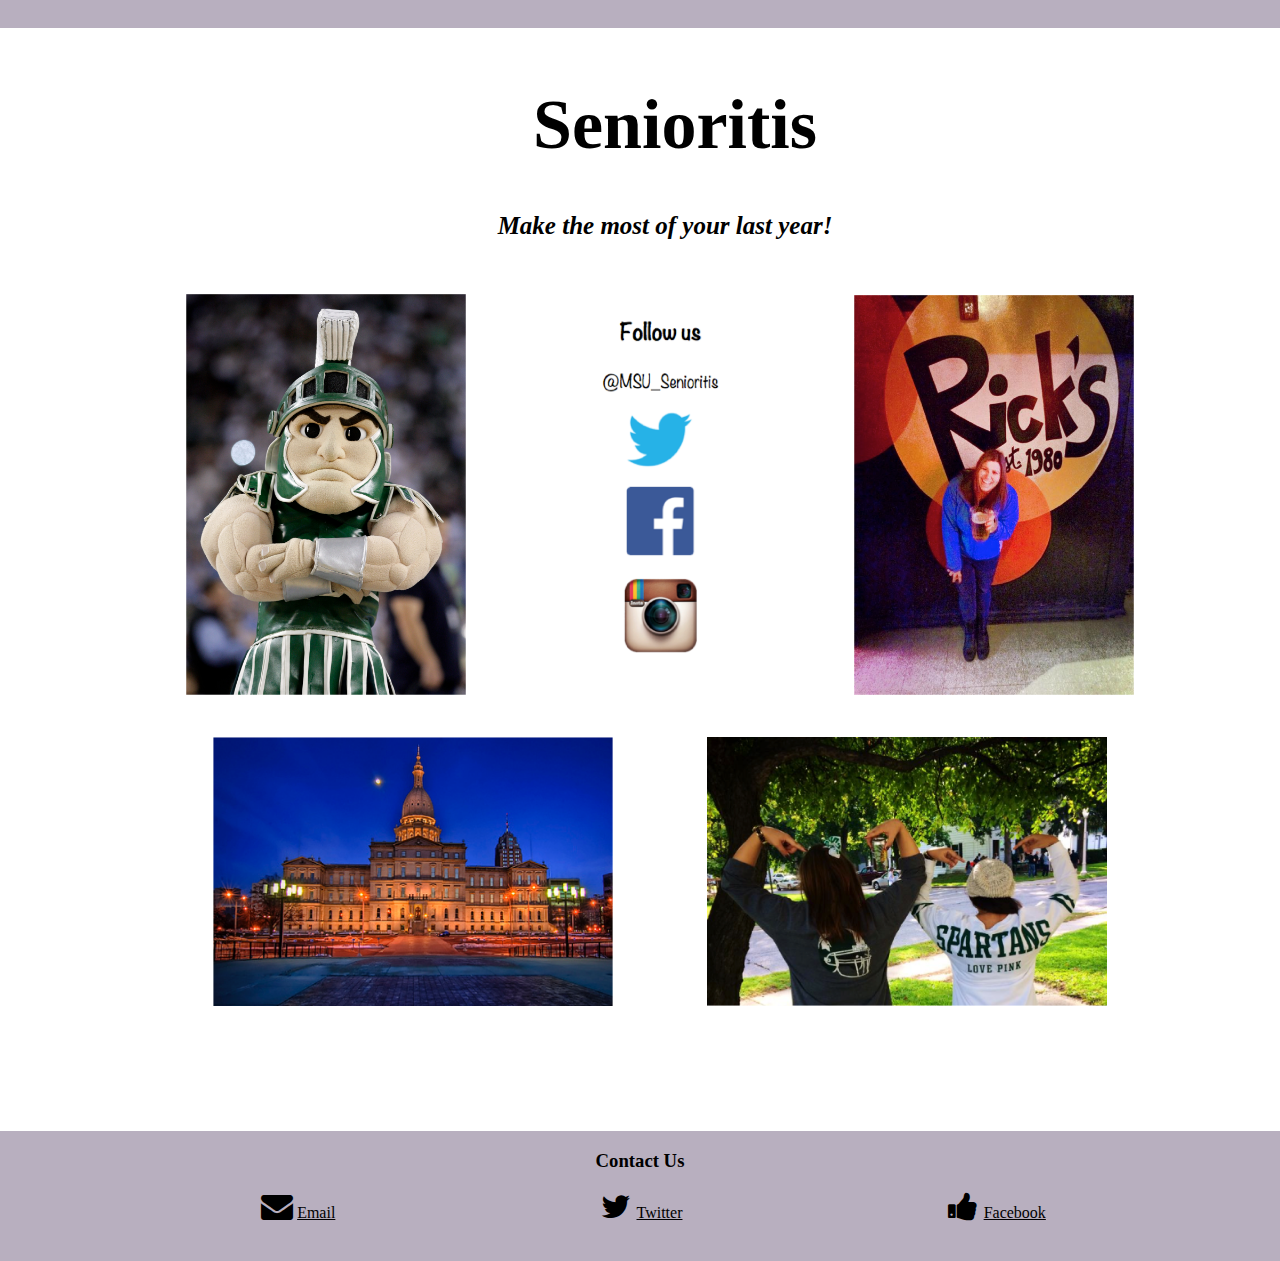
<file: final/html5-boilerplate-4.3.0/index.html>
<!DOCTYPE html>
<!--[if lt IE 7]>      <html class="no-js lt-ie9 lt-ie8 lt-ie7"> <![endif]-->
<!--[if IE 7]>         <html class="no-js lt-ie9 lt-ie8"> <![endif]-->
<!--[if IE 8]>         <html class="no-js lt-ie9"> <![endif]-->
<!--[if gt IE 8]><!--> <html class="no-js"> <!--<![endif]-->
  <div id="container">
    <div id="header">
    <head>
        <meta charset="utf-8">
        <meta http-equiv="X-UA-Compatible" content="IE=edge">
        <title>Senioritis</title>
        <meta name="description" content="">
        <meta name="viewport" content="width=device-width, initial-scale=1">

        <!-- Place favicon.ico and apple-touch-icon.png in the root directory -->

        <link rel="stylesheet" href="css/application.css">
        <link href="http://maxcdn.bootstrapcdn.com/font-awesome/4.2.0/css/font-awesome.min.css" rel="stylesheet">
        <script src="js/vendor/modernizr-2.6.2.min.js"></script>
    </head>
  </div>
    <div id="body">
    <body>
        <!--[if lt IE 7]>
            <p class="browsehappy">You are using an <strong>outdated</strong> browser. Please <a href="http://browsehappy.com/">upgrade your browser</a> to improve your experience.</p>
        <![endif]-->

        <!-- Add your site or application content here -->
        <section class= "home" id="senior-home">
            <h1 class= "main_title"> Senioritis </h1>
          <h2 class="lead"><i>Make the most of your last year!</i></h2>

          <ul class="photo-grid-vertical">
            <li>

              <a href= "oncampus.html">
              <figure>
                <img src="img/sparty.png" height="400" width="280" alt="Sparty">
                <figcaption class="Sparty"><p>On Campus</p></figcaption>
              </figure>
            </a>
            <!--http://media.mlive.com/bradosphere/photo/spartyjpg-93577dc6a2ee4867.jpg -->

            </li>

            <li>
              <img src="img/follow.png" height="400" width="280" alt="FollowUs">
            </li>
            <!-- http://www.aedweb.org/web/images/twitter-big.png
            http://www.dappergoat.com/wp-content/uploads/2014/08/unique-instagram-marketing-campaigns.gif
            https://www.facebook.com/images/fb_icon_325x325.png -->

            <li>
              <a href= "nightlife.html">
              <figure>
                <img src="img/ricks.png" height="400" width="280" alt="Ricks">
                <figcaption><p>Night life</p></figcaption>
              </figure>
            </a>
            <!--Original Photo-->

            </li>

          </ul>

          <ul class="photo-grid-horizontal">
          <li>

            <a href= "lansing.html">
            <figure>
              <img class="Lansing" src="img/lansing.png" height="280" width="400" alt="Lansing">
              <figcaption><p>Discover Lansing</p></figcaption>
            </figure>
          </a>
          <!--http://www.advancedfeedback.com/images/skyline-lansing.jpg-->

          </li>
          <li>

            <a href= "bucketlist.html">
            <figure>
              <img src="img/seniors.png" height="280" width="400" alt="Bucket">
              <figcaption><p>Ultimate Bucketlist</p></figcaption>
            </figure>
          </a>
          <!--Original Photo-->

          </li>

        </ul>

        <script>
        window.alert("Would you like to subscribe to MSU Senioritis?");
        </script>

        <!--Resources: http://geekgirllife.com/animate-text-over-images-on-hover-without-javascript/ -->

    <!--    <h3>Contact Us</h3>
      <div class="list-group">
        <a class="list-group-item" href="#"><i class="fa fa-envelope fa-2x fa-fw"></i>&nbsp; Email</a>
        <a class="list-group-item" href="#"><i class="fa fa-twitter fa-2x fa-fw"></i>&nbsp; Twitter</a>
        <a class="list-group-item" href="#"><i class="fa fa-thumbs-up fa-2x fa-fw"></i>&nbsp; Facebook</a>
      </div> -->

        </section>
    </div>
      <div id="footer">
        <h3>Contact Us</h3>
        <a class="list-group-item" href="mailto:MSUsenioritis@gmail.com"><i class="fa fa-envelope fa-2x fa-fw"></i>Email</a>
        <a class="list-group-item" href="#"><i class="fa fa-twitter fa-2x fa-fw"></i>Twitter</a>
        <a class="list-group-item" href="#"><i class="fa fa-thumbs-up fa-2x fa-fw"></i>Facebook</a>
      </div>

    </body>
  </div>
  </html>
</file>
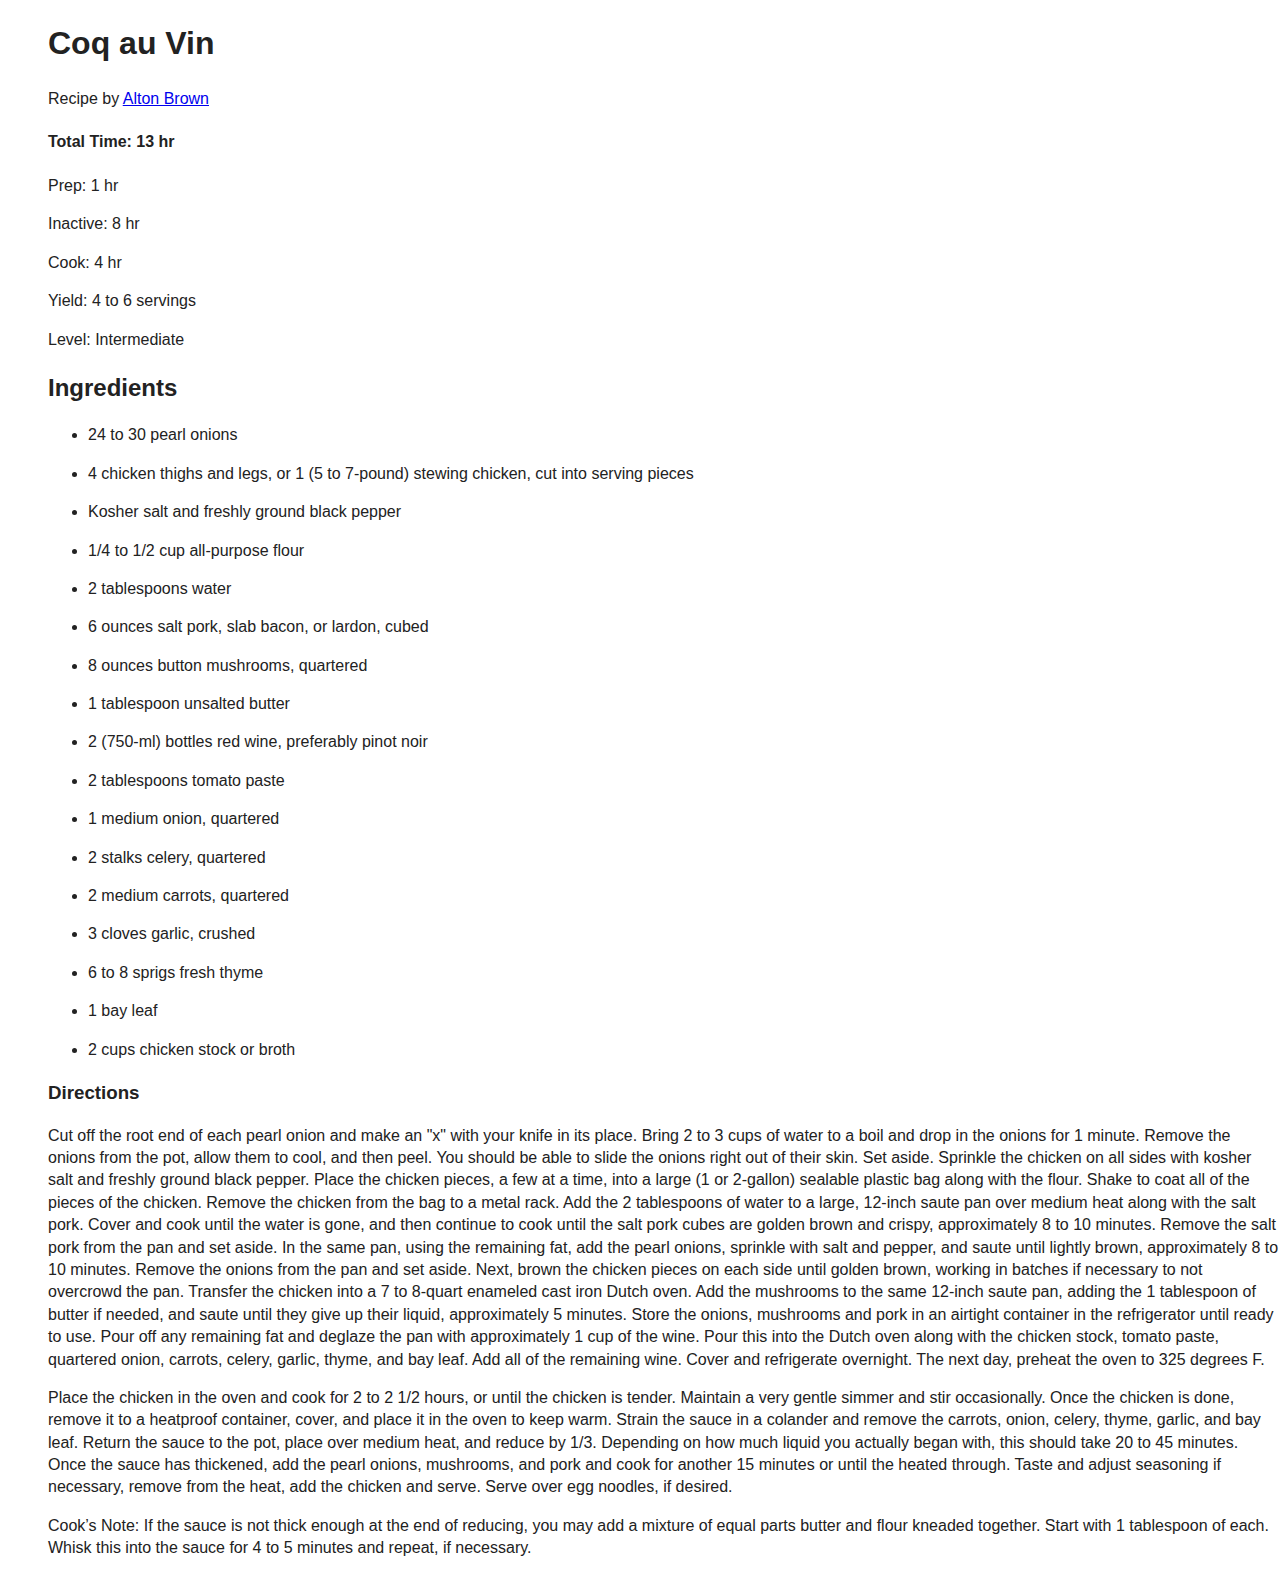
<file: week3/html5-boilerplate-4.3.0/index.html>
<!DOCTYPE html>
<!--[if lt IE 7]>      <html class="no-js lt-ie9 lt-ie8 lt-ie7"> <![endif]-->
<!--[if IE 7]>         <html class="no-js lt-ie9 lt-ie8"> <![endif]-->
<!--[if IE 8]>         <html class="no-js lt-ie9"> <![endif]-->
<!--[if gt IE 8]><!--> <html class="no-js"> <!--<![endif]-->
    <head>
        <meta charset="utf-8">
        <meta http-equiv="X-UA-Compatible" content="IE=edge">
        <title></title>
        <meta name="description" content="">
        <meta name="viewport" content="width=device-width, initial-scale=1">

        <!-- Place favicon.ico and apple-touch-icon.png in the root directory -->

        <link rel="stylesheet" href="css/normalize.css">
        <link rel="stylesheet" href="css/main.css">
        <script src="js/vendor/modernizr-2.6.2.min.js"></script>
    </head>
    <body>

      <h1>Coq au Vin</h1>
        <p>Recipe by <a href ="http://www.foodnetwork.com/recipes/alton-brown/coq-au-vin-recipe.html"> Alton Brown</a>

        <h4><p>Total Time: 13 hr</p></h4>
        <p>Prep: 1 hr</p>
        <p>Inactive: 8 hr</p>
        <p>Cook: 4 hr</p>
        <p>Yield: 4 to 6 servings</p>
        <p>Level: Intermediate</p>

        <h2>Ingredients</h2>

        <ul>

        <li><p>24 to 30 pearl onions</p></li>
        <li><p>4 chicken thighs and legs, or 1 (5 to 7-pound) stewing chicken, cut into serving pieces</p></li>
        <li><p>Kosher salt and freshly ground black pepper</p></li>
        <li><p>1/4 to 1/2 cup all-purpose flour</p></li>
        <li><p>2 tablespoons water</p></li>
        <li><p>6 ounces salt pork, slab bacon, or lardon, cubed</p></li>
        <li><p>8 ounces button mushrooms, quartered</p></li>
        <li><p>1 tablespoon unsalted butter</p></li>
        <li><p>2 (750-ml) bottles red wine, preferably pinot noir</p></li>
        <li><p>2 tablespoons tomato paste</p></li>
        <li><p>1 medium onion, quartered</p></li>
        <li><p>2 stalks celery, quartered</p></li>
        <li><p>2 medium carrots, quartered</p></li>
        <li><p>3 cloves garlic, crushed</p></li>
        <li><p>6 to 8 sprigs fresh thyme</p></li>
        <li><p>1 bay leaf</p></li>
        <li><p>2 cups chicken stock or broth</p></li>

      </ul>

<h3>Directions</h3>

<p>Cut off the root end of each pearl onion and make an "x" with your knife in its place. Bring 2 to 3 cups of water to a boil and drop in the onions for 1 minute. Remove the onions from the pot, allow them to cool, and then peel. You should be able to slide the onions right out of their skin. Set aside.

Sprinkle the chicken on all sides with kosher salt and freshly ground black pepper. Place the chicken pieces, a few at a time, into a large (1 or 2-gallon) sealable plastic bag along with the flour. Shake to coat all of the pieces of the chicken. Remove the chicken from the bag to a metal rack.

Add the 2 tablespoons of water to a large, 12-inch saute pan over medium heat along with the salt pork. Cover and cook until the water is gone, and then continue to cook until the salt pork cubes are golden brown and crispy, approximately 8 to 10 minutes. Remove the salt pork from the pan and set aside.

In the same pan, using the remaining fat, add the pearl onions, sprinkle with salt and pepper, and saute until lightly brown, approximately 8 to 10 minutes. Remove the onions from the pan and set aside. Next, brown the chicken pieces on each side until golden brown, working in batches if necessary to not overcrowd the pan. Transfer the chicken into a 7 to 8-quart enameled cast iron Dutch oven.

Add the mushrooms to the same 12-inch saute pan, adding the 1 tablespoon of butter if needed, and saute until they give up their liquid, approximately 5 minutes. Store the onions, mushrooms and pork in an airtight container in the refrigerator until ready to use.

Pour off any remaining fat and deglaze the pan with approximately 1 cup of the wine. Pour this into the Dutch oven along with the chicken stock, tomato paste, quartered onion, carrots, celery, garlic, thyme, and bay leaf. Add all of the remaining wine. Cover and refrigerate overnight.

The next day, preheat the oven to 325 degrees F.</p>

<p>Place the chicken in the oven and cook for 2 to 2 1/2 hours, or until the chicken is tender. Maintain a very gentle simmer and stir occasionally.

Once the chicken is done, remove it to a heatproof container, cover, and place it in the oven to keep warm. Strain the sauce in a colander and remove the carrots, onion, celery, thyme, garlic, and bay leaf. Return the sauce to the pot, place over medium heat, and reduce by 1/3. Depending on how much liquid you actually began with, this should take 20 to 45 minutes.

Once the sauce has thickened, add the pearl onions, mushrooms, and pork and cook for another 15 minutes or until the heated through. Taste and adjust seasoning if necessary, remove from the heat, add the chicken and serve. Serve over egg noodles, if desired.</p>

<p>Cook’s Note: If the sauce is not thick enough at the end of reducing, you may add a mixture of equal parts butter and flour kneaded together. Start with 1 tablespoon of each. Whisk this into the sauce for 4 to 5 minutes and repeat, if necessary.</p>

    </body>
</html>
</file>
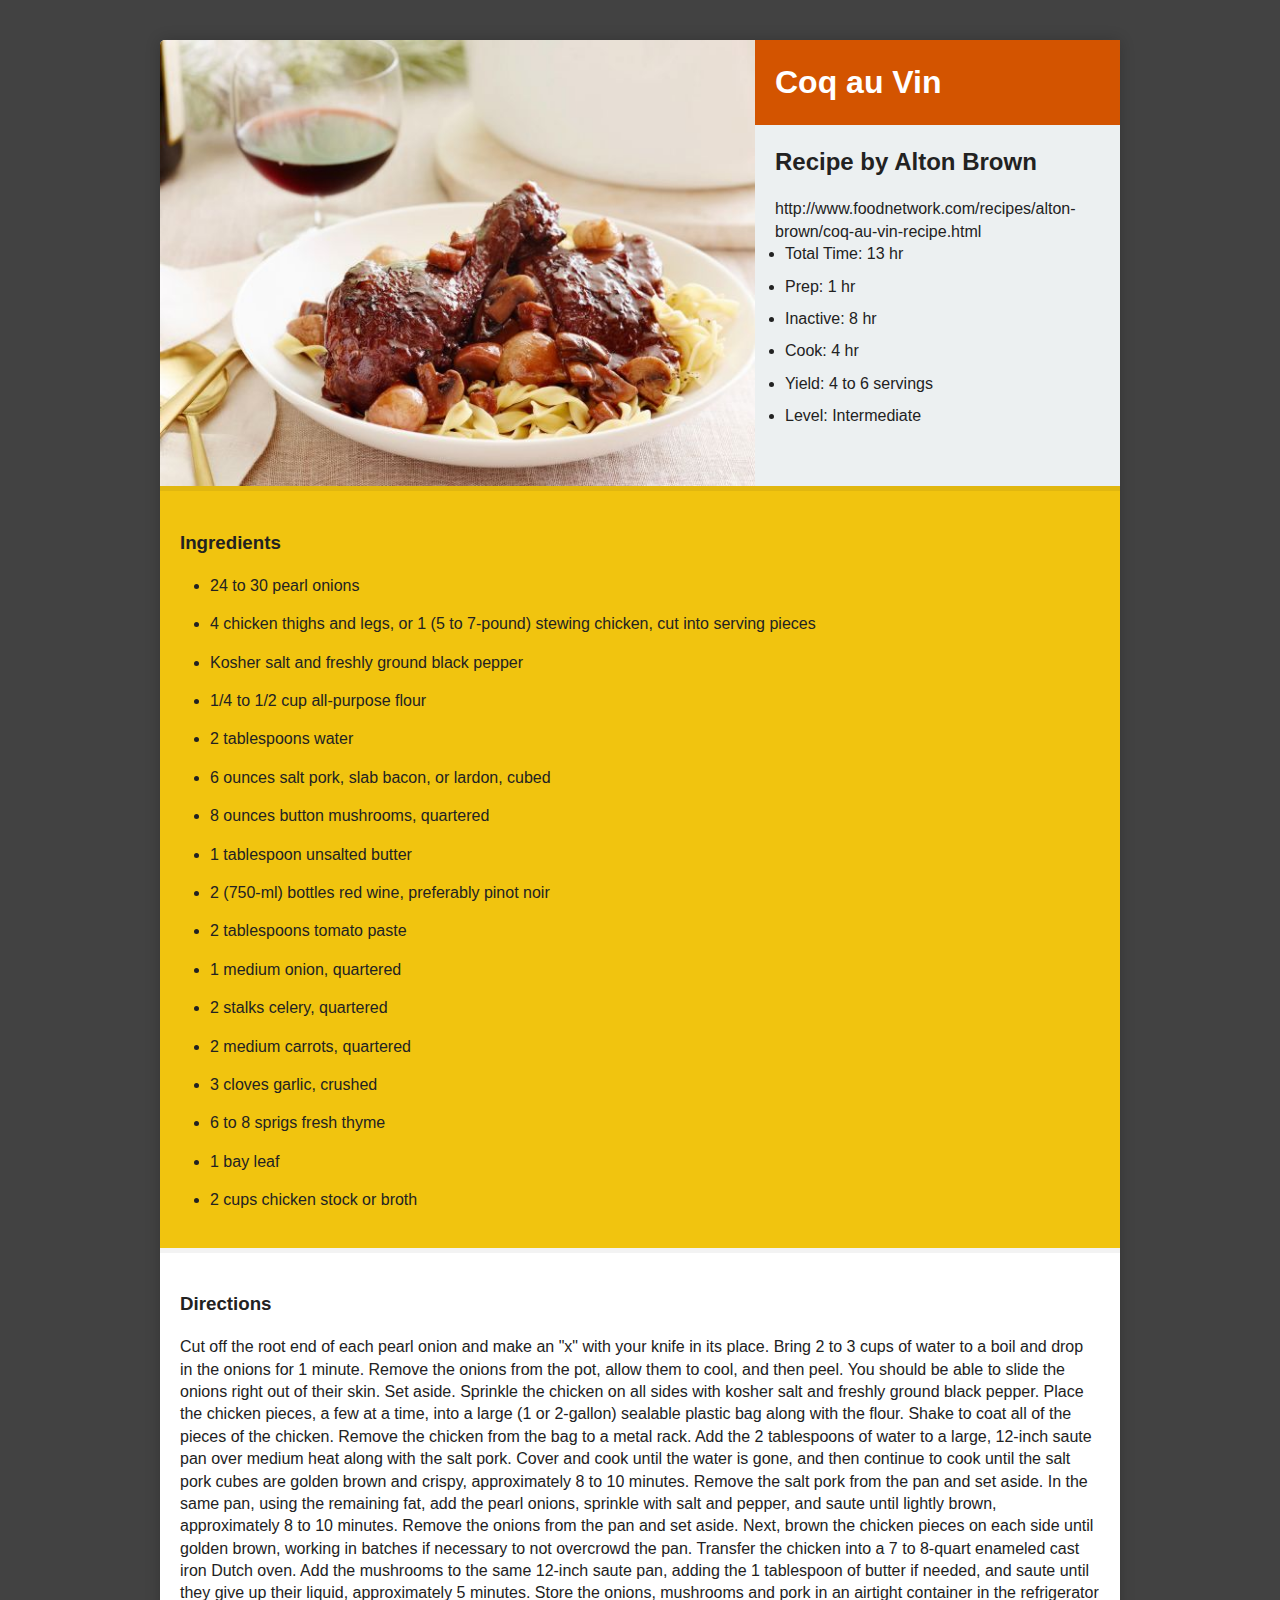
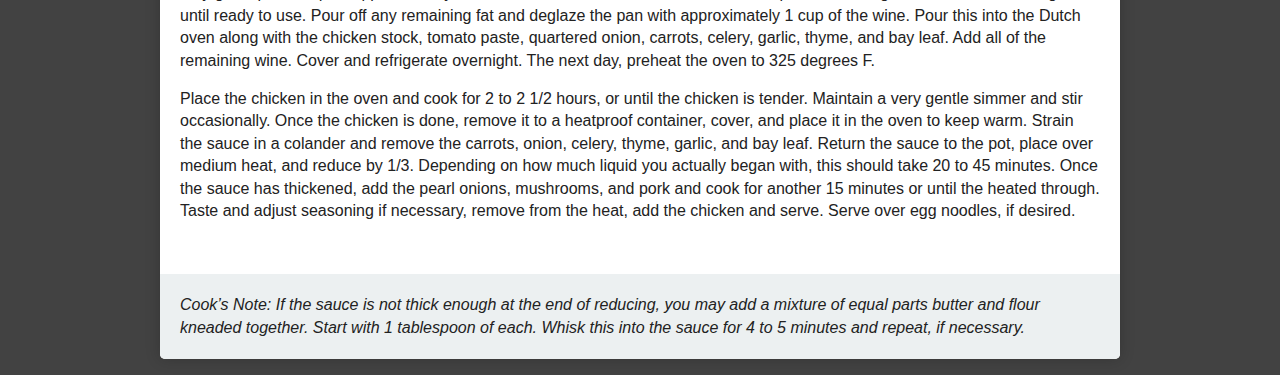
<file: week5/html5-boilerplate-4.3.0/index.html>
<!DOCTYPE html>
<!--[if lt IE 7]>      <html class="no-js lt-ie9 lt-ie8 lt-ie7"> <![endif]-->
<!--[if IE 7]>         <html class="no-js lt-ie9 lt-ie8"> <![endif]-->
<!--[if IE 8]>         <html class="no-js lt-ie9"> <![endif]-->
<!--[if gt IE 8]><!--> <html class="no-js"> <!--<![endif]-->
    <head>
        <meta charset="utf-8">
        <meta http-equiv="X-UA-Compatible" content="IE=edge">
        <title></title>
        <meta name="description" content="">
        <meta name="viewport" content="width=device-width, initial-scale=1">

        <!-- Place favicon.ico and apple-touch-icon.png in the root directory -->

        <link rel="stylesheet" href="css/normalize.css">
        <link rel="stylesheet" href="css/main.css">
        <script src="js/vendor/modernizr-2.6.2.min.js"></script>
    </head>
    <body>
      <div class="wrap">
      <article class="recipe" id="recipe-1">
      <img alt="coq-au-vin" src="img/cav.jpeg">
      <!-- Food network:http://foodnetwork.sndimg.com/content/dam/images/food/fullset/2008/8/29/0/french_coq_s4x3.jpg.rend.sni18col.jpeg -->
      <section class="recipe-meta">
      <h1>Coq au Vin</h1>
        <h2>Recipe by Alton Brown</h2>
        <p>http://www.foodnetwork.com/recipes/alton-brown/coq-au-vin-recipe.html</p>
        <ul>
        <li>Total Time: 13 hr</li>
        <li>Prep: 1 hr</li>
        <li>Inactive: 8 hr</li>
        <li>Cook: 4 hr</li>
        <li>Yield: 4 to 6 servings</li>
        <li>Level: Intermediate</li>
        </ul>
      </section>

      <section class="ingredients">
        <h3>Ingredients</h3>

        <ul>

        <li><p>24 to 30 pearl onions</p></li>
        <li><p>4 chicken thighs and legs, or 1 (5 to 7-pound) stewing chicken, cut into serving pieces</p></li>
        <li><p>Kosher salt and freshly ground black pepper</p></li>
        <li><p>1/4 to 1/2 cup all-purpose flour</p></li>
        <li><p>2 tablespoons water</p></li>
        <li><p>6 ounces salt pork, slab bacon, or lardon, cubed</p></li>
        <li><p>8 ounces button mushrooms, quartered</p></li>
        <li><p>1 tablespoon unsalted butter</p></li>
        <li><p>2 (750-ml) bottles red wine, preferably pinot noir</p></li>
        <li><p>2 tablespoons tomato paste</p></li>
        <li><p>1 medium onion, quartered</p></li>
        <li><p>2 stalks celery, quartered</p></li>
        <li><p>2 medium carrots, quartered</p></li>
        <li><p>3 cloves garlic, crushed</p></li>
        <li><p>6 to 8 sprigs fresh thyme</p></li>
        <li><p>1 bay leaf</p></li>
        <li><p>2 cups chicken stock or broth</p></li>

      </ul>
    </section>

    <section class="directions">
<h3>Directions</h3>

<p>Cut off the root end of each pearl onion and make an "x" with your knife in its place. Bring 2 to 3 cups of water to a boil and drop in the onions for 1 minute. Remove the onions from the pot, allow them to cool, and then peel. You should be able to slide the onions right out of their skin. Set aside.

Sprinkle the chicken on all sides with kosher salt and freshly ground black pepper. Place the chicken pieces, a few at a time, into a large (1 or 2-gallon) sealable plastic bag along with the flour. Shake to coat all of the pieces of the chicken. Remove the chicken from the bag to a metal rack.

Add the 2 tablespoons of water to a large, 12-inch saute pan over medium heat along with the salt pork. Cover and cook until the water is gone, and then continue to cook until the salt pork cubes are golden brown and crispy, approximately 8 to 10 minutes. Remove the salt pork from the pan and set aside.

In the same pan, using the remaining fat, add the pearl onions, sprinkle with salt and pepper, and saute until lightly brown, approximately 8 to 10 minutes. Remove the onions from the pan and set aside. Next, brown the chicken pieces on each side until golden brown, working in batches if necessary to not overcrowd the pan. Transfer the chicken into a 7 to 8-quart enameled cast iron Dutch oven.

Add the mushrooms to the same 12-inch saute pan, adding the 1 tablespoon of butter if needed, and saute until they give up their liquid, approximately 5 minutes. Store the onions, mushrooms and pork in an airtight container in the refrigerator until ready to use.

Pour off any remaining fat and deglaze the pan with approximately 1 cup of the wine. Pour this into the Dutch oven along with the chicken stock, tomato paste, quartered onion, carrots, celery, garlic, thyme, and bay leaf. Add all of the remaining wine. Cover and refrigerate overnight.

The next day, preheat the oven to 325 degrees F.</p>

<p>Place the chicken in the oven and cook for 2 to 2 1/2 hours, or until the chicken is tender. Maintain a very gentle simmer and stir occasionally.

Once the chicken is done, remove it to a heatproof container, cover, and place it in the oven to keep warm. Strain the sauce in a colander and remove the carrots, onion, celery, thyme, garlic, and bay leaf. Return the sauce to the pot, place over medium heat, and reduce by 1/3. Depending on how much liquid you actually began with, this should take 20 to 45 minutes.

Once the sauce has thickened, add the pearl onions, mushrooms, and pork and cook for another 15 minutes or until the heated through. Taste and adjust seasoning if necessary, remove from the heat, add the chicken and serve. Serve over egg noodles, if desired.</p>
  </section>

<p class="note"><em> Cook’s Note: If the sauce is not thick enough at the end of reducing, you may add a mixture of equal parts butter and flour kneaded together. Start with 1 tablespoon of each. Whisk this into the sauce for 4 to 5 minutes and repeat, if necessary.</em></p>

      </article> <!-- END of Coq Au Vin -->
    </div>
    </body>
</html>
</file>
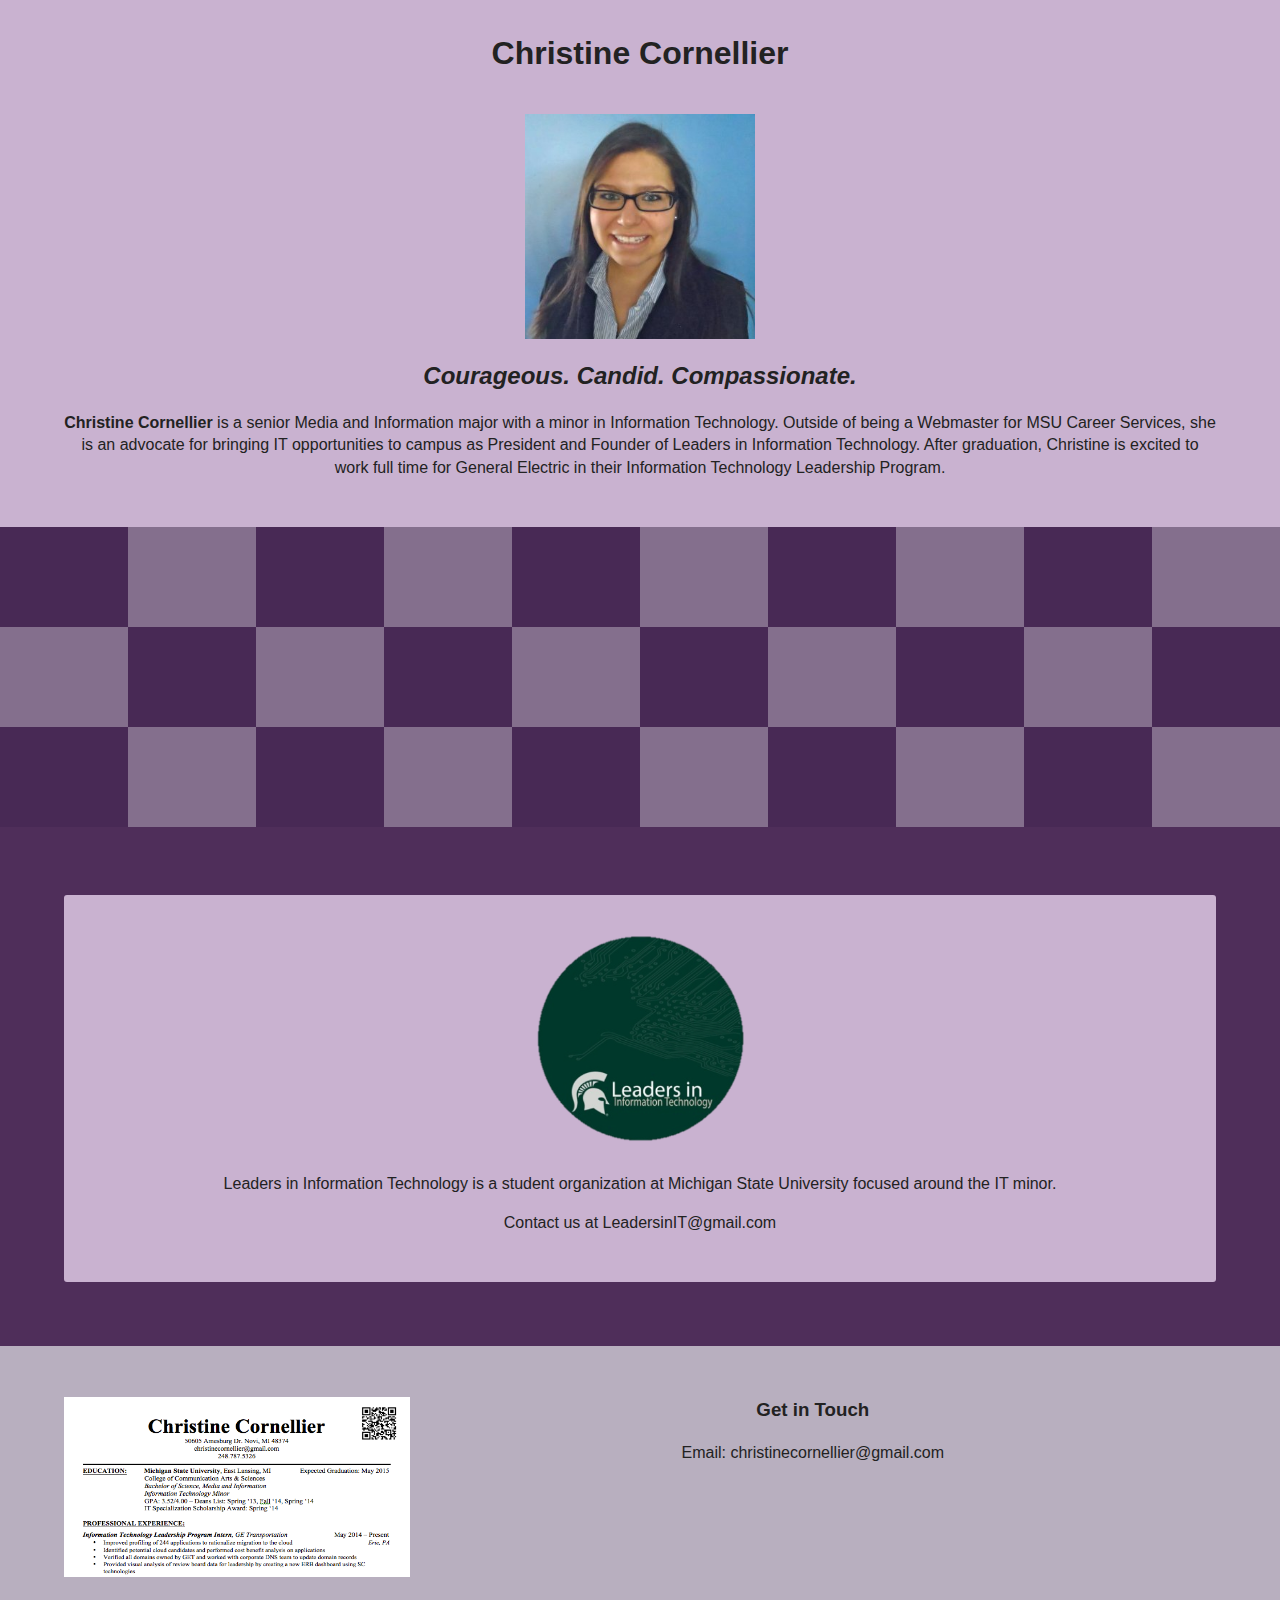
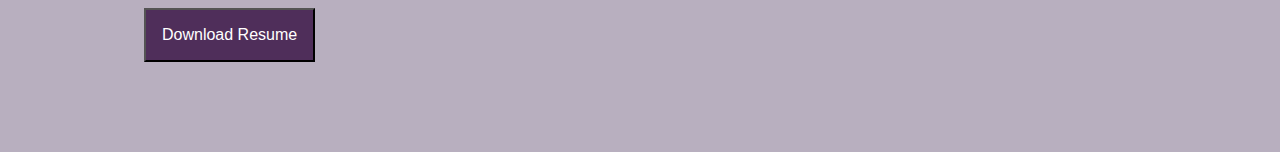
<file: week7/portfolio/index.html>
<!DOCTYPE html>
<!--[if lt IE 7]>      <html class="no-js lt-ie9 lt-ie8 lt-ie7"> <![endif]-->
<!--[if IE 7]>         <html class="no-js lt-ie9 lt-ie8"> <![endif]-->
<!--[if IE 8]>         <html class="no-js lt-ie9"> <![endif]-->
<!--[if gt IE 8]><!--> <html class="no-js"> <!--<![endif]-->
    <head>
        <meta charset="utf-8">
        <meta http-equiv="X-UA-Compatible" content="IE=edge">
        <title></title>
        <meta name="description" content="">
        <meta name="viewport" content="width=device-width, initial-scale=1">

        <!-- Place favicon.ico and apple-touch-icon.png in the root directory -->

        <link rel="stylesheet" href="css/normalize.css">
        <link rel="stylesheet" href="css/main.css">
        <script src="js/vendor/modernizr-2.6.2.min.js"></script>
    </head>
    <body>
        <!--[if lt IE 7]>
            <p class="browsehappy">You are using an <strong>outdated</strong> browser. Please <a href="http://browsehappy.com/">upgrade your browser</a> to improve your experience.</p>
        <![endif]-->

        <!-- Add your site or application content here -->
        <section class= "cornellier-home" id="christine">
            <h1> Christine Cornellier </h1>
          <img class="pic" src="img/cc.jpg" alt="Christine Cornellier"/>
          <h2 class="lead"><i>Courageous. Candid. Compassionate.</i></h2>
          <p class="bio"><strong>Christine Cornellier</strong> is a senior Media and Information major with a minor in Information Technology. Outside of being a Webmaster for MSU Career Services, she is an advocate for bringing IT opportunities to campus as President and Founder of Leaders in Information Technology. After graduation, Christine is excited to work full time for General Electric in their Information Technology Leadership Program. </p>
        </section>
      </section>
        <section class= "cornellier-home" id="media-grid">
          <ul class="media-grid media-grid-sm">
            <li></li>
            <li></li>
            <li></li>
            <li></li>
            <li></li>
            <li></li>
            <li></li>
            <li></li>
            <li></li>
            <li></li>
          </ul>
          <ul class="m-g m-g-sm">
            <li></li>
            <li></li>
            <li></li>
            <li></li>
            <li></li>
            <li></li>
            <li></li>
            <li></li>
            <li></li>
            <li></li>
          </ul>
          <ul class="media-grid media-grid-sm">
            <li></li>
            <li></li>
            <li></li>
            <li></li>
            <li></li>
            <li></li>
            <li></li>
            <li></li>
            <li></li>
            <li></li>
          </ul>
        </section>
        <section class= "cornellier-home" id="call-out">
          <div class="LIT-container" id="LIT-in">
          <img class="pic" src="img/LIT.png" alt="LIT" id="LIT"/>
          <p> Leaders in Information Technology is a student organization at Michigan State University focused around the IT minor. </p>
          <p>Contact us at LeadersinIT@gmail.com</p>
        </div>
        </section>
        <section class= "cornellier-home" id="add-info">
          <div class="text-container">
            <img class="resume" src="img/resume.png" alt="resume" id="resume" align="left"/>
          <h3>Get in Touch</h3>
          <p> Email: christinecornellier@gmail.com</p>
          <div class="button-container">
            <button class="button" type="button" id="resume-button" style="float: left";>Download Resume</button>
          </div>
        </section>
        <script src="//ajax.googleapis.com/ajax/libs/jquery/1.10.2/jquery.min.js"></script>
        <script>window.jQuery || document.write('<script src="js/vendor/jquery-1.10.2.min.js"><\/script>')</script>
        <script src="js/plugins.js"></script>
        <script src="js/main.js"></script>

        <!-- Google Analytics: change UA-XXXXX-X to be your site's ID. -->
        <script>
            (function(b,o,i,l,e,r){b.GoogleAnalyticsObject=l;b[l]||(b[l]=
            function(){(b[l].q=b[l].q||[]).push(arguments)});b[l].l=+new Date;
            e=o.createElement(i);r=o.getElementsByTagName(i)[0];
            e.src='//www.google-analytics.com/analytics.js';
            r.parentNode.insertBefore(e,r)}(window,document,'script','ga'));
            ga('create','UA-XXXXX-X');ga('send','pageview');
        </script>
    </body>
</html>
</file>
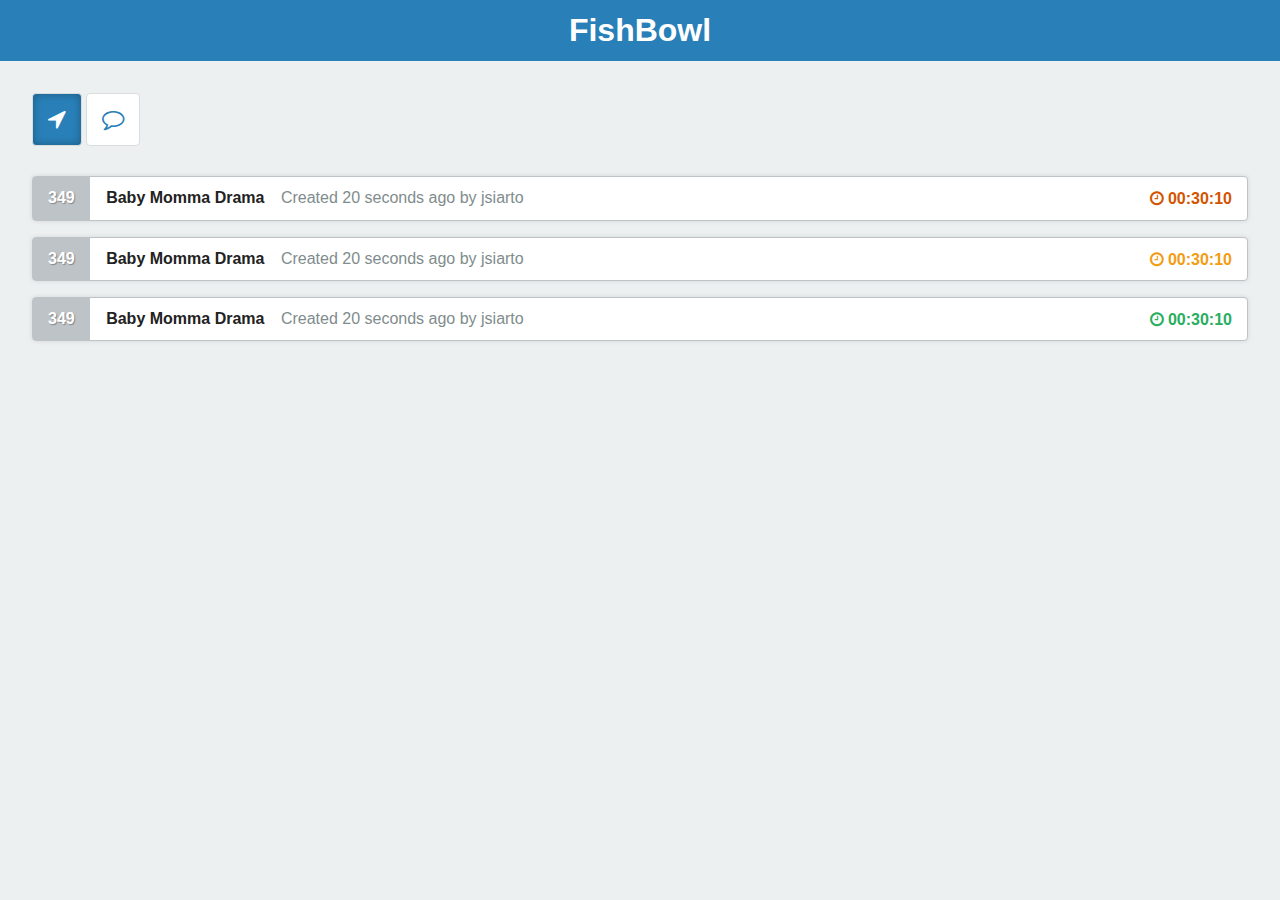
<file: week2/fishbowl/html5-boilerplate-4.3.0/index.html>
<!DOCTYPE html>
<!--[if lt IE 7]>      <html class="no-js lt-ie9 lt-ie8 lt-ie7"> <![endif]-->
<!--[if IE 7]>         <html class="no-js lt-ie9 lt-ie8"> <![endif]-->
<!--[if IE 8]>         <html class="no-js lt-ie9"> <![endif]-->
<!--[if gt IE 8]><!--> <html class="no-js"> <!--<![endif]-->
    <head>
        <meta charset="utf-8">
        <meta http-equiv="X-UA-Compatible" content="IE=edge">
        <title></title>
        <meta name="description" content="">
        <meta name="viewport" content="width=device-width, initial-scale=1">

        <!-- Place favicon.ico and apple-touch-icon.png in the root directory -->

        <link rel="stylesheet" href="css/normalize.css">
        <link rel="stylesheet" href="css/main.css">
        <link href="http://maxcdn.bootstrapcdn.com/font-awesome/4.2.0/css/font-awesome.min.css" rel="stylesheet">
        <script src="js/vendor/modernizr-2.6.2.min.js"></script>
    </head>
    <body>

      <!--Add your site or application content here-->
        <header>
          <h1>FishBowl</h1>
        </header>
      <section id="main-feed">
          <div id="feed-controls">

            <a title="Toggle proximity" class="toggle-button selected" id="proximity" href="#"><i class="fa fa-location-arrow"></i></a>

            <a class="toggle-button" id="public" href="#"><i class="fa fa-comment-o"></i></a>


          </div>
          <form>

          </form>

          <div id="feed">
            <ul>
              <li>
                <p class="user-count">349</p>
                <h2>Baby Momma Drama</h2>
                <p class="chat-meta">Created 20 seconds ago by <span class= "username">jsiarto</span></p>
                <p class="countdown alert"><i class="fa fa-clock-o"></i> 00:30:10</p>
              </li>
              <li>
                <p class="user-count">349</p>
                <h2>Baby Momma Drama</h2>
                <p class="chat-meta">Created 20 seconds ago by <span class= "username">jsiarto</span></p>
                <p class="countdown warning"><i class="fa fa-clock-o"></i> 00:30:10</p>
              </li>
              <li>
                <p class="user-count">349</p>
                <h2>Baby Momma Drama</h2>
                <p class="chat-meta">Created 20 seconds ago by <span class= "username">jsiarto</span></p>
                <p class="countdown"><i class="fa fa-clock-o"></i> 00:30:10</p>
              </li>

            </ui>
          </div>


      </section>

        <script
src="https://ajax.googleapis.com/ajax/libs/jquery/1.10.2/jquery.min.js"></script>

        <script>window.jQuery || document.write('<script src="js/vendor/jquery-1.10.2.min.js"><\/script>')</script>
        <script src="js/plugins.js"></script>
        <script src="js/main.js"></script>

    </body>
</html>
</file>
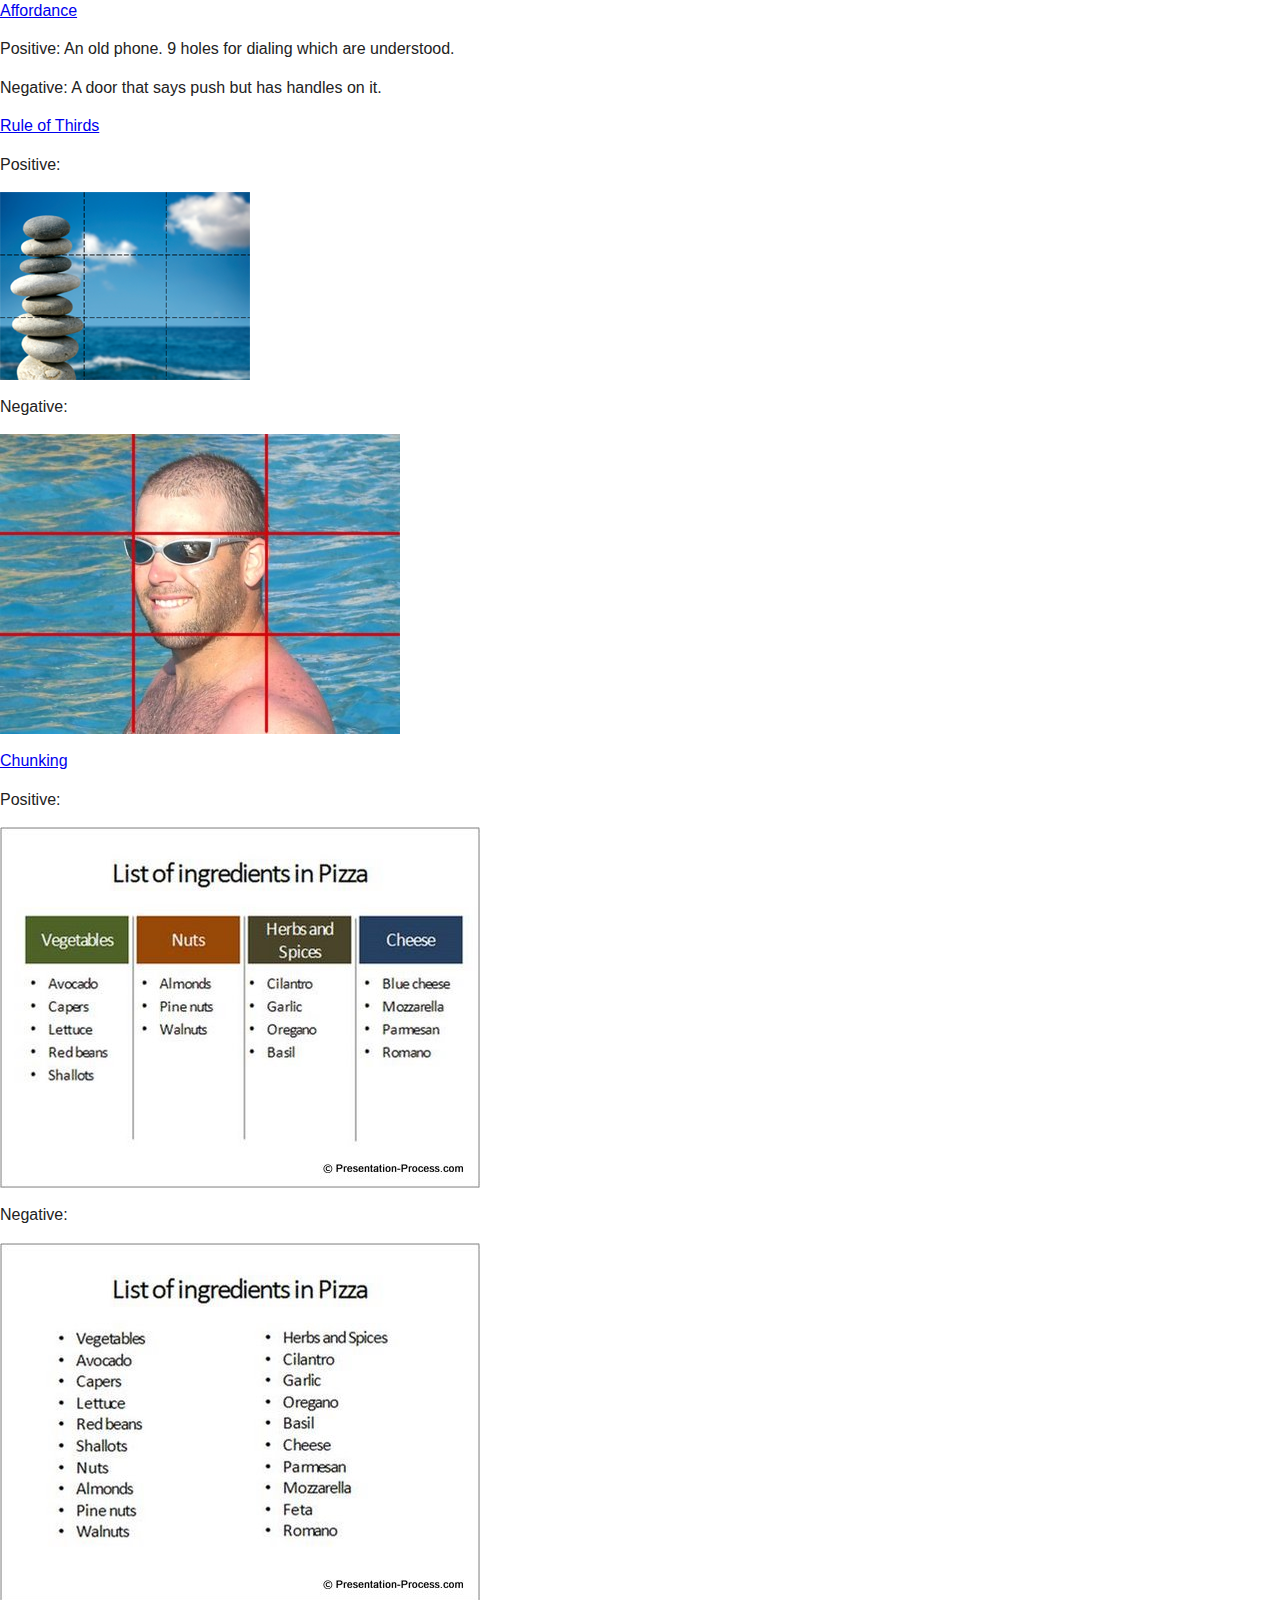
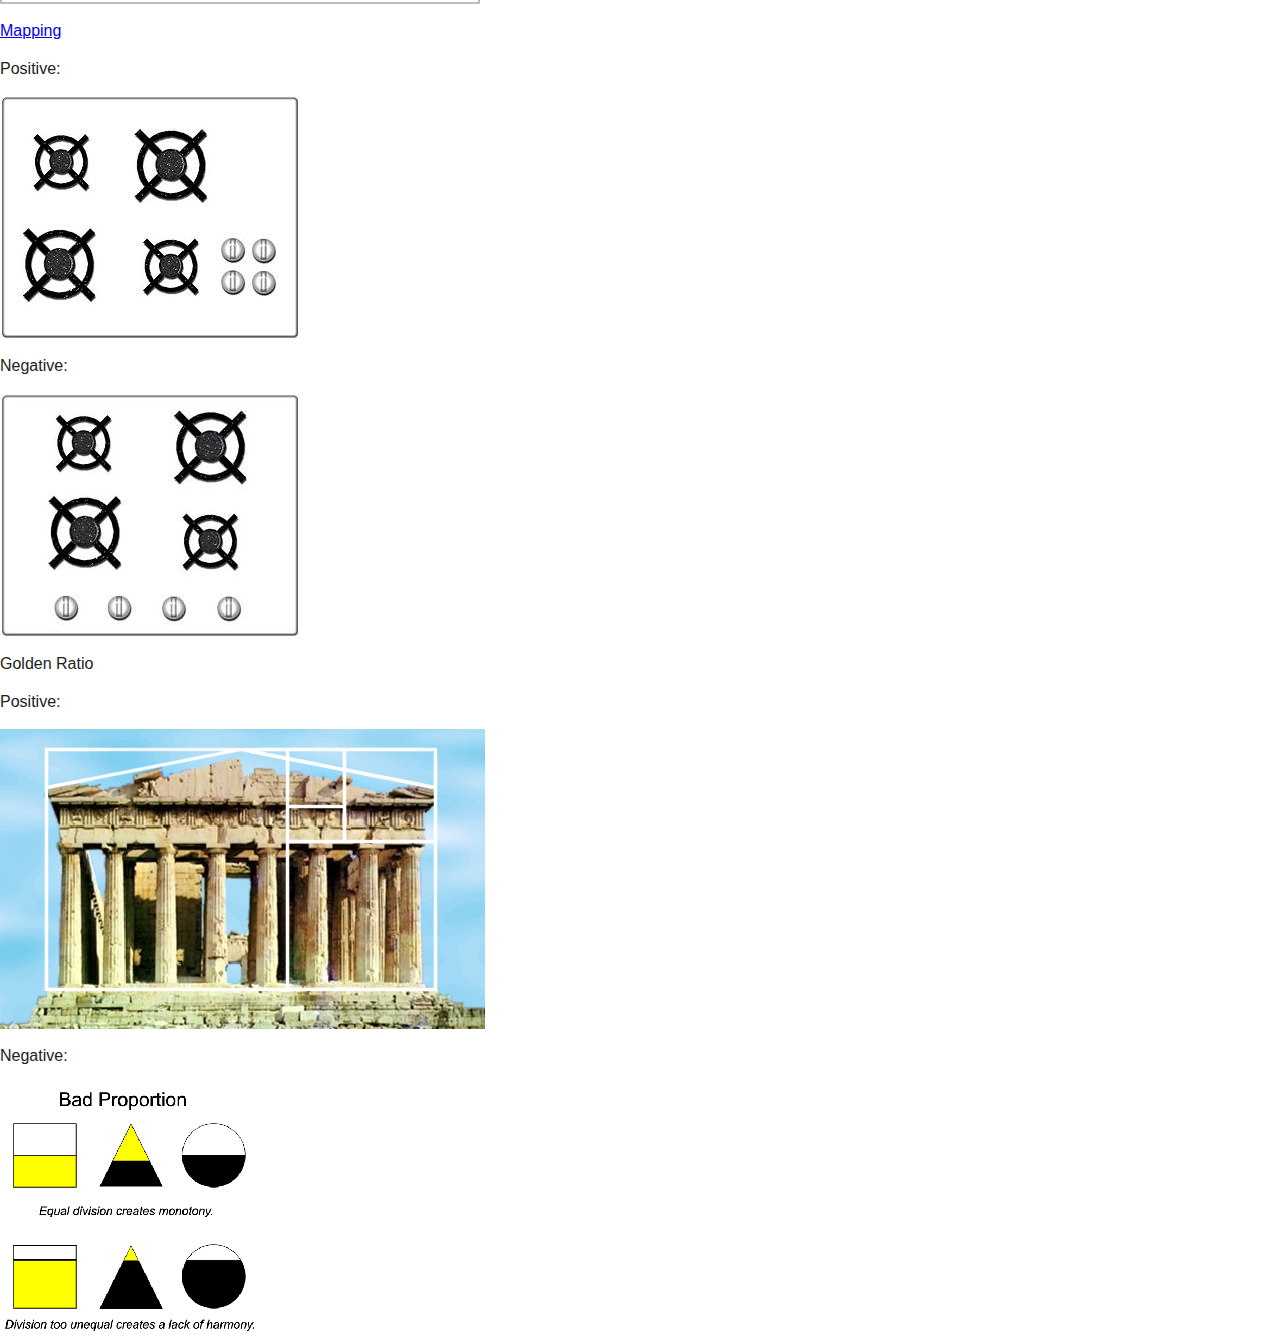
<file: week5/design HW/html5-boilerplate-4.3.0 /index.html>
<!DOCTYPE html>
<!--[if lt IE 7]>      <html class="no-js lt-ie9 lt-ie8 lt-ie7"> <![endif]-->
<!--[if IE 7]>         <html class="no-js lt-ie9 lt-ie8"> <![endif]-->
<!--[if IE 8]>         <html class="no-js lt-ie9"> <![endif]-->
<!--[if gt IE 8]><!--> <html class="no-js"> <!--<![endif]-->
    <head>
        <meta charset="utf-8">
        <meta http-equiv="X-UA-Compatible" content="IE=edge">
        <title></title>
        <meta name="description" content="">
        <meta name="viewport" content="width=device-width, initial-scale=1">

        <!-- Place favicon.ico and apple-touch-icon.png in the root directory -->

        <link rel="stylesheet" href="css/normalize.css">
        <link rel="stylesheet" href="css/main.css">
        <script src="js/vendor/modernizr-2.6.2.min.js"></script>
    </head>
    <body>
      <a href = "http://www.navitk.com/DThunting/2011/09/14/principles-of-design-positive-negative-examples-of-the-5-principles/">Affordance</a>
      <p>Positive: An old phone. 9 holes for dialing which are understood.</p>
      <p>Negative: A door that says push but has handles on it.</p>
      <a href = "http://oghsphotography.wikispaces.com/Rule+of+Thirds">Rule of Thirds</a>
      <p>Positive:</p>
      <img src="img/stones.png">
      <p>Negative:</p>
      <img src="img/man.jpg">
      <!-- Citation: http://oghsphotography.wikispaces.com/Rule+of+Thirds -->
      <p><a href = "http://www.presentation-process.com/chunking.html#axzz3FOgBVrX1">Chunking</a></p>
      <p>Positive:</p>
      <img src="img/pos_chunk.jpg">
      <p>Negative:</p>
      <img src="img/neg_chunk.jpg">
      <!-- Citation: http://www.presentation-process.com/chunking.html#axzz3FOgBVrX1 -->
      <p><a href = "http://en.wikipedia.org/wiki/Natural_mapping_(interface_design)#Example_of_poor_mapping_and_good_mapping:_kitchen_stove">Mapping</a></p>
      <p>Positive:</p>
      <img src="img/pos_burn.jpg">
      <p>Negative:</p>
      <img src="img/neg_burn.jpg">
      <!-- Citation: http://en.wikipedia.org/wiki/Natural_mapping_(interface_design)#Example_of_poor_mapping_and_good_mapping:_kitchen_stove -->
      <p>Golden Ratio</p>
      <p>Positive:</p>
      <img src="img/pos_gr.png">
      <!-- Citation: http://conversionxl.com/8-universal-web-design-principles-you-should-to-know/#. -->
      <p>Negative:</p>
      <img src="img/neg_gr.gif">
      <!-- Citation: http://thebluekimono.blogspot.com/2009/03/elements-of-design-proportion-and.html -->
        <!--[if lt IE 7]>
            <p class="browsehappy">You are using an <strong>outdated</strong> browser. Please <a href="http://browsehappy.com/">upgrade your browser</a> to improve your experience.</p>
        <![endif]-->

        <!-- Add your site or application content here -->

        <script src="//ajax.googleapis.com/ajax/libs/jquery/1.10.2/jquery.min.js"></script>
        <script>window.jQuery || document.write('<script src="js/vendor/jquery-1.10.2.min.js"><\/script>')</script>
        <script src="js/plugins.js"></script>
        <script src="js/main.js"></script>

        <!-- Google Analytics: change UA-XXXXX-X to be your site's ID. -->
        <script>
            (function(b,o,i,l,e,r){b.GoogleAnalyticsObject=l;b[l]||(b[l]=
            function(){(b[l].q=b[l].q||[]).push(arguments)});b[l].l=+new Date;
            e=o.createElement(i);r=o.getElementsByTagName(i)[0];
            e.src='//www.google-analytics.com/analytics.js';
            r.parentNode.insertBefore(e,r)}(window,document,'script','ga'));
            ga('create','UA-XXXXX-X');ga('send','pageview');
        </script>
    </body>
</html>
</file>
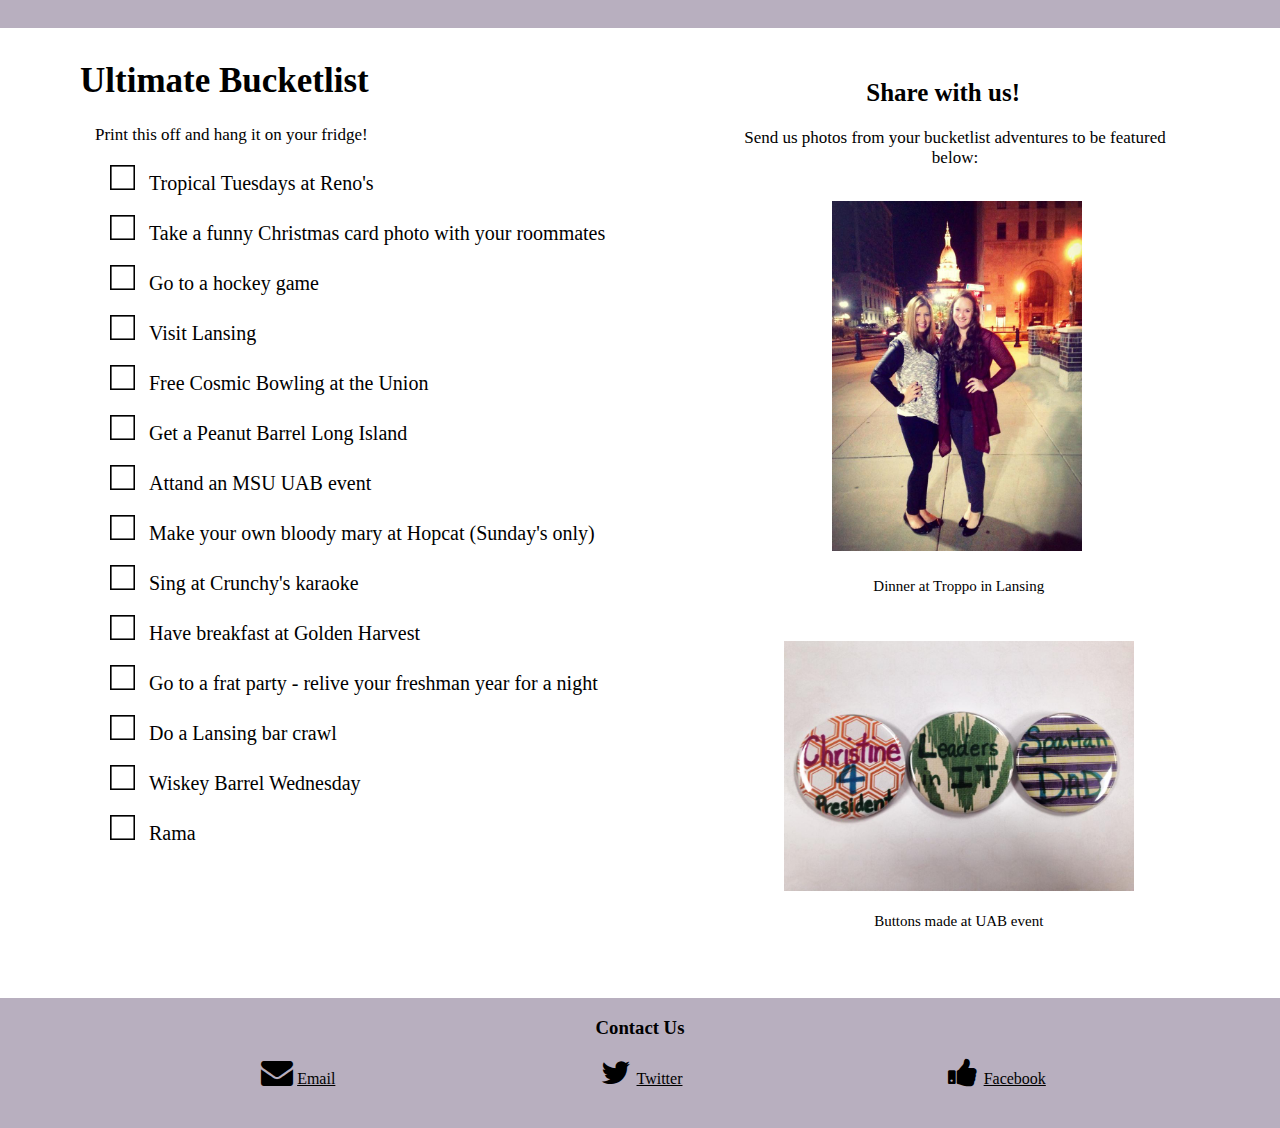
<file: final/html5-boilerplate-4.3.0/bucketlist.html>
<!DOCTYPE html>
<!--[if lt IE 7]>      <html class="no-js lt-ie9 lt-ie8 lt-ie7"> <![endif]-->
<!--[if IE 7]>         <html class="no-js lt-ie9 lt-ie8"> <![endif]-->
<!--[if IE 8]>         <html class="no-js lt-ie9"> <![endif]-->
<!--[if gt IE 8]><!--> <html class="no-js"> <!--<![endif]-->
  <div id="container">
    <div id="header">
    <head>
        <meta charset="utf-8">
        <meta http-equiv="X-UA-Compatible" content="IE=edge">
        <title>Ultimate Bucketlist</title>
        <meta name="description" content="">
        <meta name="viewport" content="width=device-width, initial-scale=1">

        <!-- Place favicon.ico and apple-touch-icon.png in the root directory -->

        <link rel="stylesheet" href="css/application.css">
        <link href="http://maxcdn.bootstrapcdn.com/font-awesome/4.2.0/css/font-awesome.min.css" rel="stylesheet">
        <script src="js/vendor/modernizr-2.6.2.min.js"></script>
    </head>
    </div>
  <div id="body_bu">
  <body>
      <!--[if lt IE 7]>
          <p class="browsehappy">You are using an <strong>outdated</strong> browser. Please <a href="http://browsehappy.com/">upgrade your browser</a> to improve your experience.</p>
      <![endif]-->

      <!-- Add your site or application content here -->
    <div class="column-left">

        <h1 class="ub_title">Ultimate Bucketlist</h1>
        <p id="share-ub">Print this off and hang it on your fridge!</p>
        <p><img src="img/box.png" class="box">Tropical Tuesdays at Reno's</p>
        <p><img src="img/box.png" class="box">Take a funny Christmas card photo with your roommates</p>
        <p><img src="img/box.png" class="box">Go to a hockey game</p>
        <p><img src="img/box.png" class="box">Visit Lansing</p>
        <p><img src="img/box.png" class="box">Free Cosmic Bowling at the Union</p>
        <p><img src="img/box.png" class="box">Get a Peanut Barrel Long Island</p>
        <p><img src="img/box.png" class="box">Attand an MSU UAB event</p>
        <p><img src="img/box.png" class="box">Make your own bloody mary at Hopcat (Sunday's only)</p>
        <p><img src="img/box.png" class="box">Sing at Crunchy's karaoke</p>
        <p><img src="img/box.png" class="box">Have breakfast at Golden Harvest</p>
        <p><img src="img/box.png" class="box">Go to a frat party - relive your freshman year for a night</p>
        <p><img src="img/box.png" class="box">Do a Lansing bar crawl</p>
        <p><img src="img/box.png" class="box">Wiskey Barrel Wednesday</p>
        <p><img src="img/box.png" class="box">Rama</p>
    </div>
    <div class="column-right">
        <h2 class="share_title">Share with us!</h2>
        <p id="share">Send us photos from your bucketlist adventures to be featured below:</p>
        <img src="img/capital.jpg" class="vertical">
        <p id="comment">Dinner at Troppo in Lansing</p>
        <img src="img/UAB.jpg" class="horizontal">
        <p id="comment">Buttons made at UAB event</p>
        <!--- <img src="img/rama.jpg" class="vertical"> -->
    </div>

  </div>
    <div id="footer">
      <h3>Contact Us</h3>
      <a class="list-group-item" href="mailto:MSUsenioritis@gmail.com"><i class="fa fa-envelope fa-2x fa-fw"></i>Email</a>
      <a class="list-group-item" href="#"><i class="fa fa-twitter fa-2x fa-fw"></i>Twitter</a>
      <a class="list-group-item" href="#"><i class="fa fa-thumbs-up fa-2x fa-fw"></i>Facebook</a>
    </div>

    </body>
  </div>
</html>
</file>
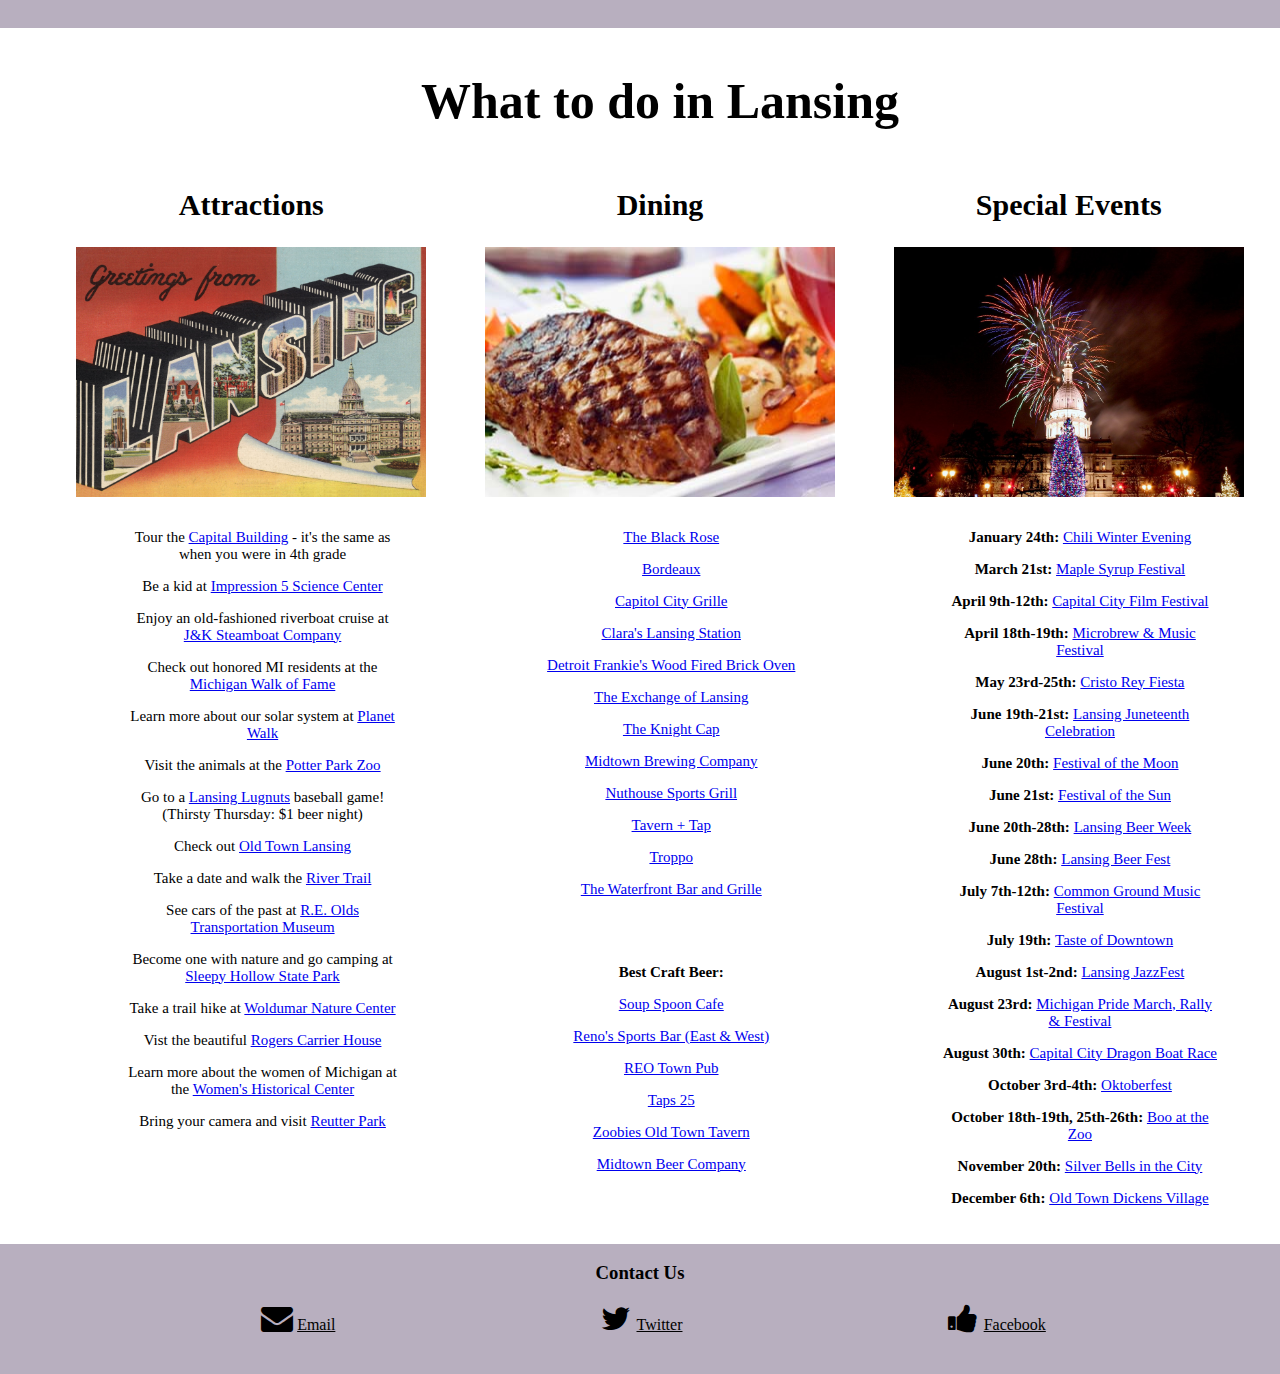
<file: final/html5-boilerplate-4.3.0/lansing.html>
<!DOCTYPE html>
<!--[if lt IE 7]>      <html class="no-js lt-ie9 lt-ie8 lt-ie7"> <![endif]-->
<!--[if IE 7]>         <html class="no-js lt-ie9 lt-ie8"> <![endif]-->
<!--[if IE 8]>         <html class="no-js lt-ie9"> <![endif]-->
<!--[if gt IE 8]><!--> <html class="no-js"> <!--<![endif]-->
  <div id="container">
    <div id="header">
    <head>
        <meta charset="utf-8">
        <meta http-equiv="X-UA-Compatible" content="IE=edge">
        <title>Discover Lansing</title>
        <meta name="description" content="">
        <meta name="viewport" content="width=device-width, initial-scale=1">

        <!-- Place favicon.ico and apple-touch-icon.png in the root directory -->

        <link rel="stylesheet" href="css/application.css">
        <link href="http://maxcdn.bootstrapcdn.com/font-awesome/4.2.0/css/font-awesome.min.css" rel="stylesheet">
        <script src="js/vendor/modernizr-2.6.2.min.js"></script>
    </head>
    </div>
    <div id="body">
    <body>
        <!--[if lt IE 7]>
            <p class="browsehappy">You are using an <strong>outdated</strong> browser. Please <a href="http://browsehappy.com/">upgrade your browser</a> to improve your experience.</p>
        <![endif]-->

        <!-- Add your site or application content here -->
      <div class="page-wrap">
      <section class= "lansing">

        <ul class="lansing_activities">

          <h1 class = "lansing_title">What to do in Lansing</h1>

          <div id="column-left">

            <h2 class ="sub_head">Attractions</h2>
            <img src="img/GreetingsFromLansing.jpg" class="LMI">
                <!--http://cdn.shopify.com/s/files/1/0058/1282/products/GreetingsFromLansing.jpg?v=1350328243-->
              <p>Tour the <a href= "http://www.lansing.org/listings/State-Capitol-Building/715/0/">Capital Building</a> - it's the same as when you were in 4th grade</p>
              <p>Be a kid at <a href="http://www.lansing.org/listings/Impression-5-Science-Center/77/0/"> Impression 5 Science Center</a></p>
              <p>Enjoy an old-fashioned riverboat cruise at <a href="http://www.lansing.org/listings/J-K-Steamboat-Company/1010/0/"> J&K Steamboat Company</a></p>
              <p>Check out honored MI residents at the <a href="http://www.lansing.org/listings/Michigan-Walk-of-Fame/848/0/"> Michigan Walk of Fame</a></p>
              <p>Learn more about our solar system at <a href="http://www.lansing.org/listings/Planet-Walk/1007/0/"> Planet Walk</a></p>
              <p>Visit the animals at the <a href="http://www.lansing.org/listings/Potter-Park-Zoo/540/0/"> Potter Park Zoo</a></p>
              <p>Go to a <a href= "http://www.milb.com/index.jsp?sid=t499">Lansing Lugnuts</a> baseball game! (Thirsty Thursday: $1 beer night)</p>
              <p>Check out <a href= "http://www.iloveoldtown.org/"> Old Town Lansing</a></p>
              <p>Take a date and walk the <a href= "http://www.tripadvisor.com/Attraction_Review-g42391-d282096-Reviews-River_Trail-Lansing_Michigan.html"> River Trail</a></p>
              <p>See cars of the past at <a href="http://www.tripadvisor.com/Attraction_Review-g42391-d282224-Reviews-R_E_Olds_Transportation_Museum-Lansing_Michigan.html"> R.E. Olds Transportation Museum</a></p>
              <p>Become one with nature and go camping at <a href= "http://www.tripadvisor.com/Attraction_Review-g42391-d145614-Reviews-Sleepy_Hollow_State_Park-Lansing_Michigan.html"> Sleepy Hollow State Park</a></p>
              <p>Take a trail hike at <a href="http://www.tripadvisor.com/Attraction_Review-g42391-d3804320-Reviews-Woldumar_Nature_Center-Lansing_Michigan.html"> Woldumar Nature Center</a></p>
              <p>Vist the beautiful <a href="http://www.tripadvisor.com/Attraction_Review-g42391-d3963766-Reviews-Rogers_Carrier_House-Lansing_Michigan.html"> Rogers Carrier House</a></p>
              <p>Learn more about the women of Michigan at the <a href="http://www.tripadvisor.com/Attraction_Review-g42391-d4501342-Reviews-Michigan_Women_s_Historical_Center-Lansing_Michigan.html"> Women's Historical Center</a></p>
              <p>Bring your camera and visit <a href="http://www.tripadvisor.com/Attraction_Review-g42391-d4052596-Reviews-Reutter_Park-Lansing_Michigan.html"> Reutter Park</a></p>

          </div>

          <div id="column-center">
            <h2 class ="sub_head">Dining</h2>
            <img src="img/dine1.jpg" class="LMI">
                <!--http://www.walnuthillsgolf.com/images/dine1.jpg-->

              <p><a href="http://www.lansing.org/listings/The-Black-Rose/3077/0/">The Black Rose</a></p>
              <p><a href="http://www.lansing.org/listings/Bordeaux/475/188/">Bordeaux</a></p>
              <p><a href="http://www.lansing.org/listings/Capitol-City-Grille/472/188/">Capitol City Grille</a></p>
              <p><a href="http://www.lansing.org/listings/Clara-s-Lansing-Station/168/188/">Clara's Lansing Station</a></p>
              <p><a href="http://www.lansing.org/listings/Detroit-Frankie-s-Wood-Fired-Brick-Oven/3552/188/">Detroit Frankie's Wood Fired Brick Oven</a></p>
              <p><a href="http://www.lansing.org/listings/The-Exchange-of-Lansing/834/188/">The Exchange of Lansing</a></p>
              <p><a href="http://www.lansing.org/listings/The-Knight-Cap/90/0/">The Knight Cap</a></p>
              <p><a href="http://www.lansing.org/listings/Midtown-Brewing-Company/986/0/">Midtown Brewing Company</a></p>
              <p><a href="http://www.lansing.org/listings/Nuthouse-Sports-Grill/226/0/">Nuthouse Sports Grill</a></p>
              <p><a href="http://www.lansing.org/listings/Tavern-Tap/893/0/">Tavern + Tap</a></p>
              <p><a href="http://www.lansing.org/listings/Troppo/601/0/">Troppo</a></p>
              <p><a href="http://www.lansing.org/listings/The-Waterfront-Bar-and-Grille/1080/0/">The Waterfront Bar and Grille</a></p>
              <br></br>
              <p><b>Best Craft Beer:</b></p>
              <!--Resource: http://www.michigan.org/blog/guest-blogger/craft-beer-countdown-15-cant-miss-lansing-area-hangouts/-->
              <p><a href="http://soupspooncafe.com/">Soup Spoon Cafe</a></p>
              <p><a href="http://renossportsbar.com/">Reno's Sports Bar (East & West)</a></p>
              <p><a href="https://www.facebook.com/pages/Reo-Town-Pub/115518055193542"> REO Town Pub</a></p>
              <p><a href="http://taps25.com/">Taps 25</a></p>
              <p><a href="http://zoobiesoldtowntavern.com/">Zoobies Old Town Tavern</a></p>
              <p><a href="http://www.michigan.org/property/midtown-beer-company/">Midtown Beer Company</a></p>
              <p>

          </div>

          <div id="column-right">
            <h2 class ="sub_head">Special Events</h2>
            <img src="img/city.jpg" class="LMI">
                <!--http://th09.deviantart.net/fs50/PRE/i/2009/325/7/1/Silver_Bells_in_the_City_by_quetwo.png-->
              <p><b>January 24th: </b><a href="http://www.woldumar.org/events.php">Chili Winter Evening</a></p>
              <p><b>March 21st: </b><a href= "http://www.mynaturecenter.org/maplesyrupfestival">Maple Syrup Festival</a></p>
              <p><b>April 9th-12th: </b><a href="http://capitalcityfilmfest.com/">Capital City Film Festival</a></p>
              <p><b>April 18th-19th: </b><a href="http://capitalcityfilmfest.com/">Microbrew & Music Festival</a></p>
              <p><b>May 23rd-25th: </b><a href="http://home.catholicweb.com/cristoreylansing/index.cfm">Cristo Rey Fiesta</a></p>
              <p><b>June 19th-21st: </b><a href="http://www.lansingjuneteenthcelebration.org/"> Lansing Juneteenth Celebration</a></p>
              <p><b>June 20th: </b><a href= "http://www.festivalofthemoon.com/">Festival of the Moon</a></p>
              <p><b>June 21st: </b><a href="http://www.festivalofthesun.com/">Festival of the Sun</a></p>
              <p><b>June 20th-28th: </b><a href="http://www.lansingbeerweek.com/">Lansing Beer Week</a></p>
              <p><b>June 28th: </b><a href="http://www.lansingbeerweek.com/">Lansing Beer Fest</a></p>
              <p><b>July 7th-12th: </b><a href= "http://www.commongroundfest.com/">Common Ground Music Festival</a></p>
              <p><b>July 19th: </b><a href= "http://www.tasteofdowntown.org/">Taste of Downtown</a></p>
              <p><b>August 1st-2nd: </b><a href="http://jazzlansing.com/">Lansing JazzFest</a></p>
              <p><b>August 23rd: </b><a href="http://www.michiganpride.org/">Michigan Pride March, Rally & Festival</a></p>
              <p><b>August 30th: </b><a href="http://capitalcitydragonboat.com/">Capital City Dragon Boat Race</a></p>
              <p><b>October 3rd-4th: </b><a href="http://oldtownoktoberfest.com/">Oktoberfest</a></p>
              <p><b>October 18th-19th, 25th-26th: </b><a href="http://www.potterparkzoo.org/">Boo at the Zoo</a></p>
              <p><b>November 20th: </b><a href="http://www.silverbellsinthecity.org/#celebrate">Silver Bells in the City</a></p>
              <p><b>December 6th: </b><a href="http://www.iloveoldtown.org/events/old-town-dickens-village-1/">Old Town Dickens Village</a></p>

          </div>
        </ul>

      </section>
    </div>
  </div>
    <div id="footer">
      <h3>Contact Us</h3>
      <a class="list-group-item" href="mailto:MSUsenioritis@gmail.com"><i class="fa fa-envelope fa-2x fa-fw"></i>Email</a>
      <a class="list-group-item" href="#"><i class="fa fa-twitter fa-2x fa-fw"></i>Twitter</a>
      <a class="list-group-item" href="#"><i class="fa fa-thumbs-up fa-2x fa-fw"></i>Facebook</a>
    </div>

    </body>
  </div>
</html>
</file>
<file: final/html5-boilerplate-4.3.0/css/application.css>
/* line 1, ../sass/components/_oncampus.scss */
.campus_title {
  font-size: 40px;
  font-family: Noteworthy;
  text-align: center;
}

/* line 7, ../sass/components/_oncampus.scss */
h3 {
  text-align: center;
  font-family: Noteworthy;
}

/* line 12, ../sass/components/_oncampus.scss */
.list-group-item {
  padding-left: 16em;
  font-family: Noteworthy;
  color: black;
}

/* line 19, ../sass/components/_oncampus.scss */
html,
body {
  margin: 0;
  padding: 0;
  height: 100%;
}

/* line 25, ../sass/components/_oncampus.scss */
#container {
  min-height: 100%;
  position: relative;
}

/* line 29, ../sass/components/_oncampus.scss */
#header {
  background: #B8AFBF;
  padding: 12px;
}

/* line 33, ../sass/components/_oncampus.scss */
#body {
  padding: 10px;
  padding-bottom: 165px;
  /* Height of the footer */
}

/* line 37, ../sass/components/_oncampus.scss */
#footer {
  position: absolute;
  bottom: 0;
  width: 100%;
  height: 130px;
  /* Height of the footer */
  background: #B8AFBF;
}

/* line 46, ../sass/components/_oncampus.scss */
#campus-pic {
  position: fixed;
  top: 0;
  left: 0;
  min-width: 100%;
  min-height: 100%;
  max-width: 100%;
}

/* line 56, ../sass/components/_oncampus.scss */
div.transbox p {
  margin: 30px 40px;
  font-size: 20px;
  text-align: center;
  font-weight: bold;
  font-family: Noteworthy;
  color: #000000;
  padding-right: 4em;
}

/* line 66, ../sass/components/_oncampus.scss */
div.transbox {
  width: 1160px;
  height: 625px;
  margin: 30px 50px;
  background-color: #ffffff;
  border: 1px solid black;
  opacity: 0.6;
  filter: alpha(opacity=60);
}

/* line 2, ../sass/components/_nightlife.scss */
.night_title {
  font-size: 50px;
  font-family: Noteworthy;
  text-align: center;
  padding-right: 2em;
}

/* line 9, ../sass/components/_nightlife.scss */
h3 {
  text-align: center;
  font-family: Noteworthy;
}

/* line 14, ../sass/components/_nightlife.scss */
.list-group-item {
  padding-left: 16em;
  font-family: Noteworthy;
  color: black;
}

/* line 21, ../sass/components/_nightlife.scss */
img.center {
  display: block;
  margin-left: auto;
  margin-right: auto;
  height: 400px;
  width: 1240px;
  max-width: 100%;
  padding-top: 1.3em;
}

/* line 31, ../sass/components/_nightlife.scss */
img.bars {
  height: 200px;
  width: 200px;
  max-width: 100%;
  padding-left: 7.5em;
}

/* line 38, ../sass/components/_nightlife.scss */
img.bars_right {
  height: 200px;
  width: 200px;
  max-width: 100%;
  padding-left: 4em;
}

/* line 45, ../sass/components/_nightlife.scss */
img.bars_harp {
  height: 200px;
  width: 200px;
  max-width: 100%;
  padding-left: 4.5em;
}

/* line 52, ../sass/components/_nightlife.scss */
img.bars_dublin {
  height: 200px;
  width: 200px;
  max-width: 100%;
  padding-left: 5.5em;
}

/* line 59, ../sass/components/_nightlife.scss */
img.bars_crunchys {
  height: 200px;
  width: 200px;
  max-width: 100%;
  padding-left: 6em;
}

/* line 66, ../sass/components/_nightlife.scss */
.nightlife {
  margin-top: 4em;
}

/* line 70, ../sass/components/_nightlife.scss */
.bar_specials li {
  display: inline-block;
  margin: 3.8em;
}

/* line 75, ../sass/components/_nightlife.scss */
.bar_specials p {
  font-size: 15px;
  text-align: center;
}

/* line 82, ../sass/components/_nightlife.scss */
html,
body {
  margin: 0;
  padding: 0;
  height: 100%;
}

/* line 87, ../sass/components/_nightlife.scss */
#container {
  min-height: 100%;
  position: relative;
}

/* line 92, ../sass/components/_nightlife.scss */
#body_night {
  padding-bottom: 90px;
  /* Height of the footer */
}

/* line 95, ../sass/components/_nightlife.scss */
#footer {
  position: absolute;
  bottom: 0;
  width: 100%;
  height: 130px;
  /* Height of the footer */
  background: #B8AFBF;
}

/* line 2, ../sass/components/_lansing.scss */
.lansing_title {
  font-size: 50px;
  font-family: Noteworthy;
  text-align: center;
}

/* line 8, ../sass/components/_lansing.scss */
.sub_head {
  font-family: Noteworthy;
  font-size: 30px;
  text-align: center;
}

/* line 14, ../sass/components/_lansing.scss */
h3 {
  font-family: Noteworthy;
  text-align: center;
}

/* line 19, ../sass/components/_lansing.scss */
.list-group-item {
  padding-left: 16em;
  font-family: Noteworthy;
  color: black;
}

/* line 25, ../sass/components/_lansing.scss */
.lansing_activities {
  text-align: center;
}

/* line 29, ../sass/components/_lansing.scss */
.lansing_activities p {
  font-family: Noteworthy;
  font-size: 15px;
  text-align: center;
  padding-right: 3.5em;
}

/* line 36, ../sass/components/_lansing.scss */
img.LMI {
  height: 250px;
  width: 350px;
  max-width: 100%;
  padding-bottom: .8em;
}

/* line 43, ../sass/components/_lansing.scss */
#column-center {
  display: inline-block;
  width: 33%;
}

/* line 48, ../sass/components/_lansing.scss */
#column-left {
  float: left;
  width: 33%;
}

/* line 53, ../sass/components/_lansing.scss */
#column-right {
  float: right;
  width: 33%;
}

/* line 60, ../sass/components/_lansing.scss */
html,
body {
  margin: 0;
  padding: 0;
  height: 100%;
}

/* line 65, ../sass/components/_lansing.scss */
#container {
  min-height: 100%;
  position: relative;
}

/* line 69, ../sass/components/_lansing.scss */
#header {
  background: #B8AFBF;
  padding: 14px;
}

/* line 73, ../sass/components/_lansing.scss */
#body {
  padding: 10px;
  padding-bottom: 160px;
  /* Height of the footer */
}

/* line 77, ../sass/components/_lansing.scss */
#footer {
  position: absolute;
  bottom: 0;
  width: 100%;
  height: 130px;
  /* Height of the footer */
  background: #B8AFBF;
}

/* line 1, ../sass/components/_bucketlist.scss */
h3 {
  text-align: center;
  font-family: Noteworthy;
}

/* line 6, ../sass/components/_bucketlist.scss */
.ub_title {
  text-align: left;
  padding-left: 2em;
  font-size: 35px;
  font-family: Noteworthy;
}

/* line 13, ../sass/components/_bucketlist.scss */
.share_title {
  text-align: right;
  padding-right: 10em;
  font-size: 25px;
  font-family: Noteworthy;
  padding-top: .8em;
}

/* line 21, ../sass/components/_bucketlist.scss */
p {
  text-align: left;
  padding-left: 5em;
  font-size: 20px;
  font-family: Noteworthy;
}

/* line 28, ../sass/components/_bucketlist.scss */
#share {
  text-align: center;
  padding-right: 5em;
  font-size: 17px;
  font-family: Noteworthy;
}

/* line 35, ../sass/components/_bucketlist.scss */
#share-ub {
  text-align: left;
  padding-right: 5em;
  font-size: 17px;
  font-family: Noteworthy;
}

/* line 42, ../sass/components/_bucketlist.scss */
#comment {
  text-align: center;
  padding-left: .5em;
  padding-bottom: 1em;
  font-size: 15px;
  font-family: Noteworthy;
}

/* line 50, ../sass/components/_bucketlist.scss */
img.box {
  width: 25px;
  height: 25px;
  padding-right: .7em;
  max-width: 100%;
}

/* line 57, ../sass/components/_bucketlist.scss */
img.box:hover {
  background: #B8AFBF;
  padding-right: 0em;
}

/* line 62, ../sass/components/_bucketlist.scss */
img.horizontal {
  height: 250px;
  width: 350px;
  padding: 1em;
  padding-bottom: .2em;
  padding-left: 9em;
  max-width: 100%;
}

/* line 71, ../sass/components/_bucketlist.scss */
img.vertical {
  height: 350px;
  width: 250px;
  padding: 1em;
  padding-bottom: .5em;
  padding-left: 12em;
  padding-top: 1em;
  max-width: 100%;
}

/* line 81, ../sass/components/_bucketlist.scss */
.column-left {
  float: left;
  width: 50%;
}

/* line 85, ../sass/components/_bucketlist.scss */
.column-right {
  float: right;
  width: 50%;
}

/* line 91, ../sass/components/_bucketlist.scss */
.list-group-item {
  padding-left: 16em;
  font-family: Noteworthy;
  color: black;
}

/* line 98, ../sass/components/_bucketlist.scss */
html,
body {
  margin: 0;
  padding: 0;
  height: 100%;
}

/* line 103, ../sass/components/_bucketlist.scss */
#container {
  min-height: 100%;
  position: relative;
}

/* line 107, ../sass/components/_bucketlist.scss */
#header {
  background: #B8AFBF;
  padding: 14px;
}

/* line 111, ../sass/components/_bucketlist.scss */
#body_bu {
  padding: 10px;
  padding-bottom: 1090px;
}

/* line 115, ../sass/components/_bucketlist.scss */
#footer {
  position: absolute;
  bottom: 0;
  width: 100%;
  height: 130px;
  background: #B8AFBF;
}

/* line 2, ../sass/components/_index.scss */
.lead {
  padding-bottom: .5em;
  font-family: Noteworthy;
  font-size: 25px;
  text-align: center;
  padding-left: 2em;
}

/* line 10, ../sass/components/_index.scss */
.main_title {
  font-size: 70px;
  font-family: Noteworthy;
  text-align: center;
  padding-left: 1em;
}

/* line 18, ../sass/components/_index.scss */
h3 {
  text-align: center;
  font-family: Noteworthy;
}

/* line 23, ../sass/components/_index.scss */
.list-group-item {
  padding-left: 16em;
  font-family: Noteworthy;
  color: black;
}

/* line 30, ../sass/components/_index.scss */
.photo-grid-vertical {
  margin: auto;
  max-width: 1106px;
  text-align: center;
}

/* line 36, ../sass/components/_index.scss */
.photo-grid-vertical li {
  border: 5px solid white;
  display: inline-block;
}

/* line 41, ../sass/components/_index.scss */
.photo-grid-vertical img {
  display: block;
  height: auto;
  max-width: 100%;
}

/* line 47, ../sass/components/_index.scss */
.photo-grid-vertical figure {
  overflow: hidden;
  position: relative;
}

/* line 53, ../sass/components/_index.scss */
.photo-grid-vertical figcaption {
  background: rgba(0, 0, 0, 0.8);
  color: white;
  display: table;
  height: 100%;
  left: 0;
  opacity: 0;
  position: absolute;
  right: 0;
  top: 0;
  z-index: 100;
}

/* line 66, ../sass/components/_index.scss */
.photo-grid-vertical figcaption p {
  display: table-cell;
  font-size: 1.3em;
  position: relative;
  vertical-align: middle;
  width: 300px;
  height: 406px;
}

/* line 75, ../sass/components/_index.scss */
.photo-grid-vertical li:hover figcaption {
  opacity: 1;
}

/* line 79, ../sass/components/_index.scss */
.photo-grid-horizontal {
  margin: auto;
  max-width: 1106px;
  text-align: center;
}

/* line 85, ../sass/components/_index.scss */
.photo-grid-horizontal li {
  border: 5px solid white;
  display: inline-block;
}

/* line 90, ../sass/components/_index.scss */
.photo-grid-horizontal img {
  display: block;
  height: auto;
  max-width: 100%;
  padding-bottom: 4em;
}

/* line 97, ../sass/components/_index.scss */
.photo-grid-horizontal figure {
  overflow: hidden;
  position: relative;
}

/* line 103, ../sass/components/_index.scss */
.photo-grid-horizontal figcaption {
  background: rgba(0, 0, 0, 0.8);
  color: white;
  display: table;
  height: 100%;
  left: 0;
  opacity: 0;
  position: absolute;
  right: 0;
  top: 0;
  z-index: 100;
}

/* line 116, ../sass/components/_index.scss */
.photo-grid-horizontal figcaption p {
  display: table-cell;
  font-size: 1.5em;
  vertical-align: middle;
  width: 400px;
  height: 270px;
}

/* line 124, ../sass/components/_index.scss */
.photo-grid-horizontal li:hover figcaption {
  opacity: 1;
}

/* line 129, ../sass/components/_index.scss */
html,
body {
  margin: 0;
  padding: 0;
  height: 100%;
}

/* line 134, ../sass/components/_index.scss */
#container {
  min-height: 100%;
  position: relative;
}

/* line 138, ../sass/components/_index.scss */
#header {
  background: #B8AFBF;
  padding: 14px;
}

/* line 142, ../sass/components/_index.scss */
#body {
  padding: 10px;
  padding-bottom: 170px;
  /* Height of the footer */
}

/* line 146, ../sass/components/_index.scss */
#footer {
  position: absolute;
  bottom: 0;
  width: 100%;
  height: 130px;
  /* Height of the footer */
  background: #B8AFBF;
}
</file>
<file: week3/html5-boilerplate-4.3.0/css/main.css>
/*! HTML5 Boilerplate v4.3.0 | MIT License | http://h5bp.com/ */

/*
 * What follows is the result of much research on cross-browser styling.
 * Credit left inline and big thanks to Nicolas Gallagher, Jonathan Neal,
 * Kroc Camen, and the H5BP dev community and team.
 */

/* ==========================================================================
   Base styles: opinionated defaults
   ========================================================================== */

html,
button,
input,
select,
textarea {
    color: #222;
}

html {
    font-size: 1em;
    line-height: 1.4;
}

/*
 * Remove text-shadow in selection highlight: h5bp.com/i
 * These selection rule sets have to be separate.
 * Customize the background color to match your design.
 */

::-moz-selection {
    background: #b3d4fc;
    text-shadow: none;
}

::selection {
    background: #b3d4fc;
    text-shadow: none;
}

/*
 * A better looking default horizontal rule
 */

hr {
    display: block;
    height: 1px;
    border: 0;
    border-top: 1px solid #ccc;
    margin: 1em 0;
    padding: 0;
}

/*
 * Remove the gap between images, videos, audio and canvas and the bottom of
 * their containers: h5bp.com/i/440
 */

audio,
canvas,
img,
video {
    vertical-align: middle;
}

/*
 * Remove default fieldset styles.
 */

fieldset {
    border: 0;
    margin: 0;
    padding: 0;
}

/*
 * Allow only vertical resizing of textareas.
 */

textarea {
    resize: vertical;
}

/* ==========================================================================
   Browse Happy prompt
   ========================================================================== */

.browsehappy {
    margin: 0.2em 0;
    background: #ccc;
    color: #000;
    padding: 0.2em 0;
}

/* ==========================================================================
   Author's custom styles
   ========================================================================== */


body {
  text-align: left;
  padding: 0 0 0 3em;
}

p{
  
}















/* ==========================================================================
   Helper classes
   ========================================================================== */

/*
 * Image replacement
 */

.ir {
    background-color: transparent;
    border: 0;
    overflow: hidden;
    /* IE 6/7 fallback */
    *text-indent: -9999px;
}

.ir:before {
    content: "";
    display: block;
    width: 0;
    height: 150%;
}

/*
 * Hide from both screenreaders and browsers: h5bp.com/u
 */

.hidden {
    display: none !important;
    visibility: hidden;
}

/*
 * Hide only visually, but have it available for screenreaders: h5bp.com/v
 */

.visuallyhidden {
    border: 0;
    clip: rect(0 0 0 0);
    height: 1px;
    margin: -1px;
    overflow: hidden;
    padding: 0;
    position: absolute;
    width: 1px;
}

/*
 * Extends the .visuallyhidden class to allow the element to be focusable
 * when navigated to via the keyboard: h5bp.com/p
 */

.visuallyhidden.focusable:active,
.visuallyhidden.focusable:focus {
    clip: auto;
    height: auto;
    margin: 0;
    overflow: visible;
    position: static;
    width: auto;
}

/*
 * Hide visually and from screenreaders, but maintain layout
 */

.invisible {
    visibility: hidden;
}

/*
 * Clearfix: contain floats
 *
 * For modern browsers
 * 1. The space content is one way to avoid an Opera bug when the
 *    `contenteditable` attribute is included anywhere else in the document.
 *    Otherwise it causes space to appear at the top and bottom of elements
 *    that receive the `clearfix` class.
 * 2. The use of `table` rather than `block` is only necessary if using
 *    `:before` to contain the top-margins of child elements.
 */

.clearfix:before,
.clearfix:after {
    content: " "; /* 1 */
    display: table; /* 2 */
}

.clearfix:after {
    clear: both;
}

/*
 * For IE 6/7 only
 * Include this rule to trigger hasLayout and contain floats.
 */

.clearfix {
    *zoom: 1;
}

/* ==========================================================================
   EXAMPLE Media Queries for Responsive Design.
   These examples override the primary ('mobile first') styles.
   Modify as content requires.
   ========================================================================== */

@media only screen and (min-width: 35em) {
    /* Style adjustments for viewports that meet the condition */
}

@media print,
       (-o-min-device-pixel-ratio: 5/4),
       (-webkit-min-device-pixel-ratio: 1.25),
       (min-resolution: 120dpi) {
    /* Style adjustments for high resolution devices */
}

/* ==========================================================================
   Print styles.
   Inlined to avoid required HTTP connection: h5bp.com/r
   ========================================================================== */

@media print {
    * {
        background: transparent !important;
        color: #000 !important; /* Black prints faster: h5bp.com/s */
        box-shadow: none !important;
        text-shadow: none !important;
    }

    a,
    a:visited {
        text-decoration: underline;
    }

    a[href]:after {
        content: " (" attr(href) ")";
    }

    abbr[title]:after {
        content: " (" attr(title) ")";
    }

    /*
     * Don't show links for images, or javascript/internal links
     */

    .ir a:after,
    a[href^="javascript:"]:after,
    a[href^="#"]:after {
        content: "";
    }

    pre,
    blockquote {
        border: 1px solid #999;
        page-break-inside: avoid;
    }

    thead {
        display: table-header-group; /* h5bp.com/t */
    }

    tr,
    img {
        page-break-inside: avoid;
    }

    img {
        max-width: 100% !important;
    }

    @page {
        margin: 0.5cm;
    }

    p,
    h2,
    h3 {
        orphans: 3;
        widows: 3;
    }

    h2,
    h3 {
        page-break-after: avoid;
    }
}
</file>
<file: week5/html5-boilerplate-4.3.0/css/main.css>
/*! HTML5 Boilerplate v4.3.0 | MIT License | http://h5bp.com/ */

/*
 * What follows is the result of much research on cross-browser styling.
 * Credit left inline and big thanks to Nicolas Gallagher, Jonathan Neal,
 * Kroc Camen, and the H5BP dev community and team.
 */

/* ==========================================================================
   Base styles: opinionated defaults
   ========================================================================== */

html,
button,
input,
select,
textarea {
    color: #222;
}

html {
    font-size: 1em;
    line-height: 1.4;
}

/*
 * Remove text-shadow in selection highlight: h5bp.com/i
 * These selection rule sets have to be separate.
 * Customize the background color to match your design.
 */

::-moz-selection {
    background: #b3d4fc;
    text-shadow: none;
}

::selection {
    background: #b3d4fc;
    text-shadow: none;
}

/*
 * A better looking default horizontal rule
 */

hr {
    display: block;
    height: 1px;
    border: 0;
    border-top: 1px solid #ccc;
    margin: 1em 0;
    padding: 0;
}

/*
 * Remove the gap between images, videos, audio and canvas and the bottom of
 * their containers: h5bp.com/i/440
 */

audio,
canvas,
img,
video {
    vertical-align: middle;
}

/*
 * Remove default fieldset styles.
 */

fieldset {
    border: 0;
    margin: 0;
    padding: 0;
}

/*
 * Allow only vertical resizing of textareas.
 */

textarea {
    resize: vertical;
}

/* ==========================================================================
   Browse Happy prompt
   ========================================================================== */

.browsehappy {
    margin: 0.2em 0;
    background: #ccc;
    color: #000;
    padding: 0.2em 0;
}

/* ==========================================================================
   Author's custom styles
   ========================================================================== */


body {
  background: #424242;

}

.wrap{
  margin: 0 auto;
  width: 960px;
}

.recipe {
  background: #fff;
  border-radius: 5px;
  box-shadow: 0 0 15px rgba(0,0,0,.2); /* shows transparency */
  margin-top: 40px;
}

.recipe img {
  display: block;
  width: 595px;
  float: left;
  border-top-left-radius: 5px;
}

.recipe-meta{
  float: left;
  width: 365px;
  height: 446px;
  background: #ecf0f1;
  border-top-left-radius: 5px;
}
.recipe-meta h1{
  background: #d35400;
  padding: 20px;
  margin: 0;
  color: #fff;
}

.recipe-meta h2, .recipe-meta p{
  margin: 20px 0 0 0;
  padding: 0 20px;
}

.ingredients{
  clear: both;
  padding: 20px;
  background: #f1c40f;
  border-top: 5px solid #e1b70f;
}

.directions{
  padding: 20px;
  border-top: 5px solid #f3f3f3;
}

ul {
  padding: 0;
  margin: 0 0 0 30px;
}

li{
  margin: 0 0 10px 0;
  padding: 0;
}

.note{
  background: #ecf0f1;
  padding: 20px;
  border-bottom-right-radius: 5px;
  border-bottom-left-radius: 5px;
}











/* ==========================================================================
   Helper classes
   ========================================================================== */

/*
 * Image replacement
 */

.ir {
    background-color: transparent;
    border: 0;
    overflow: hidden;
    /* IE 6/7 fallback */
    *text-indent: -9999px;
}

.ir:before {
    content: "";
    display: block;
    width: 0;
    height: 150%;
}

/*
 * Hide from both screenreaders and browsers: h5bp.com/u
 */

.hidden {
    display: none !important;
    visibility: hidden;
}

/*
 * Hide only visually, but have it available for screenreaders: h5bp.com/v
 */

.visuallyhidden {
    border: 0;
    clip: rect(0 0 0 0);
    height: 1px;
    margin: -1px;
    overflow: hidden;
    padding: 0;
    position: absolute;
    width: 1px;
}

/*
 * Extends the .visuallyhidden class to allow the element to be focusable
 * when navigated to via the keyboard: h5bp.com/p
 */

.visuallyhidden.focusable:active,
.visuallyhidden.focusable:focus {
    clip: auto;
    height: auto;
    margin: 0;
    overflow: visible;
    position: static;
    width: auto;
}

/*
 * Hide visually and from screenreaders, but maintain layout
 */

.invisible {
    visibility: hidden;
}

/*
 * Clearfix: contain floats
 *
 * For modern browsers
 * 1. The space content is one way to avoid an Opera bug when the
 *    `contenteditable` attribute is included anywhere else in the document.
 *    Otherwise it causes space to appear at the top and bottom of elements
 *    that receive the `clearfix` class.
 * 2. The use of `table` rather than `block` is only necessary if using
 *    `:before` to contain the top-margins of child elements.
 */

.clearfix:before,
.clearfix:after {
    content: " "; /* 1 */
    display: table; /* 2 */
}

.clearfix:after {
    clear: both;
}

/*
 * For IE 6/7 only
 * Include this rule to trigger hasLayout and contain floats.
 */

.clearfix {
    *zoom: 1;
}

/* ==========================================================================
   EXAMPLE Media Queries for Responsive Design.
   These examples override the primary ('mobile first') styles.
   Modify as content requires.
   ========================================================================== */

@media only screen and (min-width: 35em) {
    /* Style adjustments for viewports that meet the condition */
}

@media print,
       (-o-min-device-pixel-ratio: 5/4),
       (-webkit-min-device-pixel-ratio: 1.25),
       (min-resolution: 120dpi) {
    /* Style adjustments for high resolution devices */
}

/* ==========================================================================
   Print styles.
   Inlined to avoid required HTTP connection: h5bp.com/r
   ========================================================================== */

@media print {
    * {
        background: transparent !important;
        color: #000 !important; /* Black prints faster: h5bp.com/s */
        box-shadow: none !important;
        text-shadow: none !important;
    }

    a,
    a:visited {
        text-decoration: underline;
    }

    a[href]:after {
        content: " (" attr(href) ")";
    }

    abbr[title]:after {
        content: " (" attr(title) ")";
    }

    /*
     * Don't show links for images, or javascript/internal links
     */

    .ir a:after,
    a[href^="javascript:"]:after,
    a[href^="#"]:after {
        content: "";
    }

    pre,
    blockquote {
        border: 1px solid #999;
        page-break-inside: avoid;
    }

    thead {
        display: table-header-group; /* h5bp.com/t */
    }

    tr,
    img {
        page-break-inside: avoid;
    }

    img {
        max-width: 100% !important;
    }

    @page {
        margin: 0.5cm;
    }

    p,
    h2,
    h3 {
        orphans: 3;
        widows: 3;
    }

    h2,
    h3 {
        page-break-after: avoid;
    }
}
</file>
<file: week7/portfolio/css/main.css>
/*! HTML5 Boilerplate v4.3.0 | MIT License | http://h5bp.com/ */

/*
 * What follows is the result of much research on cross-browser styling.
 * Credit left inline and big thanks to Nicolas Gallagher, Jonathan Neal,
 * Kroc Camen, and the H5BP dev community and team.
 */

/* ==========================================================================
   Base styles: opinionated defaults
   ========================================================================== */

html,
button,
input,
select,
textarea {
    color: #222;
}

html {
    font-size: 1em;
    line-height: 1.4;
}

/*
 * Remove text-shadow in selection highlight: h5bp.com/i
 * These selection rule sets have to be separate.
 * Customize the background color to match your design.
 */

::-moz-selection {
    background: #b3d4fc;
    text-shadow: none;
}

::selection {
    background: #b3d4fc;
    text-shadow: none;
}

/*
 * A better looking default horizontal rule
 */

hr {
    display: block;
    height: 1px;
    border: 0;
    border-top: 1px solid #ccc;
    margin: 1em 0;
    padding: 0;
}

/*
 * Remove the gap between images, videos, audio and canvas and the bottom of
 * their containers: h5bp.com/i/440
 */

audio,
canvas,
img,
video {
    vertical-align: middle;
}

/*
 * Remove default fieldset styles.
 */

fieldset {
    border: 0;
    margin: 0;
    padding: 0;
}

/*
 * Allow only vertical resizing of textareas.
 */

textarea {
    resize: vertical;
}

/* ==========================================================================
   Browse Happy prompt
   ========================================================================== */

.browsehappy {
    margin: 0.2em 0;
    background: #ccc;
    color: #000;
    padding: 0.2em 0;
}

/* ==========================================================================
   Author's custom styles
   ========================================================================== */


body {
  align: center;
}

.cornellier-home {
  text-align: center;
}

.pic{
  height: 225px;
  width: 20%;
  padding-top: 1em;
}

#resume{
  height: 180px;
  width: 30%;
}

.button{
  background-color: #4F2E5A;
  color: #fff;
  padding: 1em

}

.button-container{
  padding: 8em 5em 5em 5em;
}

.text-container{
  align:center;
}

#LIT{
  height: 215px;
  width: 21%;
  padding-top: 5px;
  padding-bottom: 10px;
}

#christine {
  background: #C9B2D0;
  padding: 2em 4em 2em 4em;
  padding-top: 10px;

}

#call-out {
  background: #4F2E5A;
  padding: 23em 4em 4em 4em;

}

#LIT-in{
  background: #C9B2D0;
  padding: 2em 4em;
  border-bottom-right-radius: 3px;
  border-bottom-left-radius: 3px;
  border-top-right-radius: 3px;
  border-top-left-radius: 3px;
}

#add-info{
  background: #B8AFBF;
  padding: 2em 4em 4em 4em;

}



.media-grid {
  list-style-type: none;
  background: #846f8d;
  margin: 0;
  padding: 0;
}

.media-grid li {
  background: #482955;
  float: left;
  height: 200px;
  width: 20%;
}

.media-grid li:nth-child(even) {
  background: #846f8d;
}

.media-grid.media-grid-sm li {
  width: 10%;
  height: 100px;
}

/*flip*/

.m-g {
  list-style-type: none;
  background: #482955;
  margin: 0;
  padding: 0;
}

.m-g li {
  background: #846f8d;
  float: left;
  height: 200px;
  width: 20%;
}

.m-g li:nth-child(even) {
  background: #482955;
}

.m-g.m-g-sm li {
  width: 10%;
  height: 100px;
}
















/* ==========================================================================
   Helper classes
   ========================================================================== */

/*
 * Image replacement
 */

.ir {
    background-color: transparent;
    border: 0;
    overflow: hidden;
    /* IE 6/7 fallback */
    *text-indent: -9999px;
}

.ir:before {
    content: "";
    display: block;
    width: 0;
    height: 150%;
}

/*
 * Hide from both screenreaders and browsers: h5bp.com/u
 */

.hidden {
    display: none !important;
    visibility: hidden;
}

/*
 * Hide only visually, but have it available for screenreaders: h5bp.com/v
 */

.visuallyhidden {
    border: 0;
    clip: rect(0 0 0 0);
    height: 1px;
    margin: -1px;
    overflow: hidden;
    padding: 0;
    position: absolute;
    width: 1px;
}

/*
 * Extends the .visuallyhidden class to allow the element to be focusable
 * when navigated to via the keyboard: h5bp.com/p
 */

.visuallyhidden.focusable:active,
.visuallyhidden.focusable:focus {
    clip: auto;
    height: auto;
    margin: 0;
    overflow: visible;
    position: static;
    width: auto;
}

/*
 * Hide visually and from screenreaders, but maintain layout
 */

.invisible {
    visibility: hidden;
}

/*
 * Clearfix: contain floats
 *
 * For modern browsers
 * 1. The space content is one way to avoid an Opera bug when the
 *    `contenteditable` attribute is included anywhere else in the document.
 *    Otherwise it causes space to appear at the top and bottom of elements
 *    that receive the `clearfix` class.
 * 2. The use of `table` rather than `block` is only necessary if using
 *    `:before` to contain the top-margins of child elements.
 */

.clearfix:before,
.clearfix:after {
    content: " "; /* 1 */
    display: table; /* 2 */
}

.clearfix:after {
    clear: both;
}

/*
 * For IE 6/7 only
 * Include this rule to trigger hasLayout and contain floats.
 */

.clearfix {
    *zoom: 1;
}

/* ==========================================================================
   EXAMPLE Media Queries for Responsive Design.
   These examples override the primary ('mobile first') styles.
   Modify as content requires.
   ========================================================================== */

@media only screen and (min-width: 35em) {
    /* Style adjustments for viewports that meet the condition */
}

@media print,
       (-o-min-device-pixel-ratio: 5/4),
       (-webkit-min-device-pixel-ratio: 1.25),
       (min-resolution: 120dpi) {
    /* Style adjustments for high resolution devices */
}

/* ==========================================================================
   Print styles.
   Inlined to avoid required HTTP connection: h5bp.com/r
   ========================================================================== */

@media print {
    * {
        background: transparent !important;
        color: #000 !important; /* Black prints faster: h5bp.com/s */
        box-shadow: none !important;
        text-shadow: none !important;
    }

    a,
    a:visited {
        text-decoration: underline;
    }

    a[href]:after {
        content: " (" attr(href) ")";
    }

    abbr[title]:after {
        content: " (" attr(title) ")";
    }

    /*
     * Don't show links for images, or javascript/internal links
     */

    .ir a:after,
    a[href^="javascript:"]:after,
    a[href^="#"]:after {
        content: "";
    }

    pre,
    blockquote {
        border: 1px solid #999;
        page-break-inside: avoid;
    }

    thead {
        display: table-header-group; /* h5bp.com/t */
    }

    tr,
    img {
        page-break-inside: avoid;
    }

    img {
        max-width: 100% !important;
    }

    @page {
        margin: 0.5cm;
    }

    p,
    h2,
    h3 {
        orphans: 3;
        widows: 3;
    }

    h2,
    h3 {
        page-break-after: avoid;
    }
}
</file>
<file: week2/fishbowl/html5-boilerplate-4.3.0/css/main.css>
/*! HTML5 Boilerplate v4.3.0 | MIT License | http://h5bp.com/ */

/*
 * What follows is the result of much research on cross-browser styling.
 * Credit left inline and big thanks to Nicolas Gallagher, Jonathan Neal,
 * Kroc Camen, and the H5BP dev community and team.
 */

/* ==========================================================================
   Base styles: opinionated defaults
   ========================================================================== */

html,
button,
input,
select,
textarea {
    color: #222;
}

html {
    font-size: 1em;
    line-height: 1.4;
}

/*
 * Remove text-shadow in selection highlight: h5bp.com/i
 * These selection rule sets have to be separate.
 * Customize the background color to match your design.
 */

::-moz-selection {
    background: #b3d4fc;
    text-shadow: none;
}

::selection {
    background: #b3d4fc;
    text-shadow: none;
}

/*
 * A better looking default horizontal rule
 */

hr {
    display: block;
    height: 1px;
    border: 0;
    border-top: 1px solid #ccc;
    margin: 1em 0;
    padding: 0;
}

/*
 * Remove the gap between images, videos, audio and canvas and the bottom of
 * their containers: h5bp.com/i/440
 */

audio,
canvas,
img,
video {
    vertical-align: middle;
}

/*
 * Remove default fieldset styles.
 */

fieldset {
    border: 0;
    margin: 0;
    padding: 0;
}

/*
 * Allow only vertical resizing of textareas.
 */

textarea {
    resize: vertical;
}

/* ==========================================================================
   Browse Happy prompt
   ========================================================================== */

.browsehappy {
    margin: 0.2em 0;
    background: #ccc;
    color: #000;
    padding: 0.2em 0;
}

/* ==========================================================================
   Author's custom styles

   margin: T R B L
   ========================================================================== */

body {
  background-color: #ecf0f1;

}

h1, p, ul {
  margin:0;
  padding: 0;
}

ul {
  list-style-type: none;
}

header {
  background-color: #2980b9;
  padding: .5em 0;
  text-align: center; /* or margin: 0 auto and width: 100px in h1*/
  color: #fff;
}



#main-feed {
  padding: 2em;
}

.toggle-button {
  display: inline-block;
  padding: 10px 15px;
  background: #fff;
  border: 1px solid #d9ddde;
  border-radius: 4px;
  color: #2980b9;
  font-size: 1.4em

}

.toggle-button:hover{
  box-shadow: 0 0 10px rgba(41,128,185,.2);
}

.toggle-button.selected {
  background: #2980b9;
  color: #fff;
  box-shadow: 0 0 10px rgba(0,0,0,.3) inset;
}

#feed{
  margin-top: 30px;
}

#feed li {
  margin-bottom: 1em;
  border: 1px solid #bdc3c7;
  border-radius: 4px;
  background: #fff;
  box-shadow: 0 0 5px rgba(0,0,0,.1);
}

#feed li > * {
  display: inline-block;
  margin: 0;
  font-size: 1em;
}

#feed li .user-count {
  background: #bdc3c7;
  padding: 10px 15px;
  font-weight: bold;
  color: #fff;
  text-shadow: 1px 1px 1px rgba(0,0,0,.3);
}

#feed li h2{
  margin-left: 12px;
}

#feed li .chat-meta {
  color:#7f8c8d;
  margin-left: 12px;
}

#feed li .countdown {
  float: right;
  padding: 11px 15px;
  font-weight: bold;

}

.countdown {
  color: #27ae60;
}

.warning {
    color: #f39c12;
}

.alert {
    color: #d35400;
}



/* ==========================================================================
   Helper classes
   ========================================================================== */

/*
 * Image replacement
 */

.ir {
    background-color: transparent;
    border: 0;
    overflow: hidden;
    /* IE 6/7 fallback */
    *text-indent: -9999px;
}

.ir:before {
    content: "";
    display: block;
    width: 0;
    height: 150%;
}

/*
 * Hide from both screenreaders and browsers: h5bp.com/u
 */

.hidden {
    display: none !important;
    visibility: hidden;
}

/*
 * Hide only visually, but have it available for screenreaders: h5bp.com/v
 */

.visuallyhidden {
    border: 0;
    clip: rect(0 0 0 0);
    height: 1px;
    margin: -1px;
    overflow: hidden;
    padding: 0;
    position: absolute;
    width: 1px;
}

/*
 * Extends the .visuallyhidden class to allow the element to be focusable
 * when navigated to via the keyboard: h5bp.com/p
 */

.visuallyhidden.focusable:active,
.visuallyhidden.focusable:focus {
    clip: auto;
    height: auto;
    margin: 0;
    overflow: visible;
    position: static;
    width: auto;
}

/*
 * Hide visually and from screenreaders, but maintain layout
 */

.invisible {
    visibility: hidden;
}

/*
 * Clearfix: contain floats
 *
 * For modern browsers
 * 1. The space content is one way to avoid an Opera bug when the
 *    `contenteditable` attribute is included anywhere else in the document.
 *    Otherwise it causes space to appear at the top and bottom of elements
 *    that receive the `clearfix` class.
 * 2. The use of `table` rather than `block` is only necessary if using
 *    `:before` to contain the top-margins of child elements.
 */

.clearfix:before,
.clearfix:after {
    content: " "; /* 1 */
    display: table; /* 2 */
}

.clearfix:after {
    clear: both;
}

/*
 * For IE 6/7 only
 * Include this rule to trigger hasLayout and contain floats.
 */

.clearfix {
    *zoom: 1;
}

/* ==========================================================================
   EXAMPLE Media Queries for Responsive Design.
   These examples override the primary ('mobile first') styles.
   Modify as content requires.
   ========================================================================== */

@media only screen and (min-width: 35em) {
    /* Style adjustments for viewports that meet the condition */
}

@media print,
       (-o-min-device-pixel-ratio: 5/4),
       (-webkit-min-device-pixel-ratio: 1.25),
       (min-resolution: 120dpi) {
    /* Style adjustments for high resolution devices */
}

/* ==========================================================================
   Print styles.
   Inlined to avoid required HTTP connection: h5bp.com/r
   ========================================================================== */

@media print {
    * {
        background: transparent !important;
        color: #000 !important; /* Black prints faster: h5bp.com/s */
        box-shadow: none !important;
        text-shadow: none !important;
    }

    a,
    a:visited {
        text-decoration: underline;
    }

    a[href]:after {
        content: " (" attr(href) ")";
    }

    abbr[title]:after {
        content: " (" attr(title) ")";
    }

    /*
     * Don't show links for images, or javascript/internal links
     */

    .ir a:after,
    a[href^="javascript:"]:after,
    a[href^="#"]:after {
        content: "";
    }

    pre,
    blockquote {
        border: 1px solid #999;
        page-break-inside: avoid;
    }

    thead {
        display: table-header-group; /* h5bp.com/t */
    }

    tr,
    img {
        page-break-inside: avoid;
    }

    img {
        max-width: 100% !important;
    }

    @page {
        margin: 0.5cm;
    }

    p,
    h2,
    h3 {
        orphans: 3;
        widows: 3;
    }

    h2,
    h3 {
        page-break-after: avoid;
    }
}
</file>
<file: week5/design HW/html5-boilerplate-4.3.0 /css/main.css>
/*! HTML5 Boilerplate v4.3.0 | MIT License | http://h5bp.com/ */

/*
 * What follows is the result of much research on cross-browser styling.
 * Credit left inline and big thanks to Nicolas Gallagher, Jonathan Neal,
 * Kroc Camen, and the H5BP dev community and team.
 */

/* ==========================================================================
   Base styles: opinionated defaults
   ========================================================================== */

html,
button,
input,
select,
textarea {
    color: #222;
}

html {
    font-size: 1em;
    line-height: 1.4;
}

/*
 * Remove text-shadow in selection highlight: h5bp.com/i
 * These selection rule sets have to be separate.
 * Customize the background color to match your design.
 */

::-moz-selection {
    background: #b3d4fc;
    text-shadow: none;
}

::selection {
    background: #b3d4fc;
    text-shadow: none;
}

/*
 * A better looking default horizontal rule
 */

hr {
    display: block;
    height: 1px;
    border: 0;
    border-top: 1px solid #ccc;
    margin: 1em 0;
    padding: 0;
}

/*
 * Remove the gap between images, videos, audio and canvas and the bottom of
 * their containers: h5bp.com/i/440
 */

audio,
canvas,
img,
video {
    vertical-align: middle;
}

/*
 * Remove default fieldset styles.
 */

fieldset {
    border: 0;
    margin: 0;
    padding: 0;
}

/*
 * Allow only vertical resizing of textareas.
 */

textarea {
    resize: vertical;
}

/* ==========================================================================
   Browse Happy prompt
   ========================================================================== */

.browsehappy {
    margin: 0.2em 0;
    background: #ccc;
    color: #000;
    padding: 0.2em 0;
}

/* ==========================================================================
   Author's custom styles
   ========================================================================== */

















/* ==========================================================================
   Helper classes
   ========================================================================== */

/*
 * Image replacement
 */

.ir {
    background-color: transparent;
    border: 0;
    overflow: hidden;
    /* IE 6/7 fallback */
    *text-indent: -9999px;
}

.ir:before {
    content: "";
    display: block;
    width: 0;
    height: 150%;
}

/*
 * Hide from both screenreaders and browsers: h5bp.com/u
 */

.hidden {
    display: none !important;
    visibility: hidden;
}

/*
 * Hide only visually, but have it available for screenreaders: h5bp.com/v
 */

.visuallyhidden {
    border: 0;
    clip: rect(0 0 0 0);
    height: 1px;
    margin: -1px;
    overflow: hidden;
    padding: 0;
    position: absolute;
    width: 1px;
}

/*
 * Extends the .visuallyhidden class to allow the element to be focusable
 * when navigated to via the keyboard: h5bp.com/p
 */

.visuallyhidden.focusable:active,
.visuallyhidden.focusable:focus {
    clip: auto;
    height: auto;
    margin: 0;
    overflow: visible;
    position: static;
    width: auto;
}

/*
 * Hide visually and from screenreaders, but maintain layout
 */

.invisible {
    visibility: hidden;
}

/*
 * Clearfix: contain floats
 *
 * For modern browsers
 * 1. The space content is one way to avoid an Opera bug when the
 *    `contenteditable` attribute is included anywhere else in the document.
 *    Otherwise it causes space to appear at the top and bottom of elements
 *    that receive the `clearfix` class.
 * 2. The use of `table` rather than `block` is only necessary if using
 *    `:before` to contain the top-margins of child elements.
 */

.clearfix:before,
.clearfix:after {
    content: " "; /* 1 */
    display: table; /* 2 */
}

.clearfix:after {
    clear: both;
}

/*
 * For IE 6/7 only
 * Include this rule to trigger hasLayout and contain floats.
 */

.clearfix {
    *zoom: 1;
}

/* ==========================================================================
   EXAMPLE Media Queries for Responsive Design.
   These examples override the primary ('mobile first') styles.
   Modify as content requires.
   ========================================================================== */

@media only screen and (min-width: 35em) {
    /* Style adjustments for viewports that meet the condition */
}

@media print,
       (-o-min-device-pixel-ratio: 5/4),
       (-webkit-min-device-pixel-ratio: 1.25),
       (min-resolution: 120dpi) {
    /* Style adjustments for high resolution devices */
}

/* ==========================================================================
   Print styles.
   Inlined to avoid required HTTP connection: h5bp.com/r
   ========================================================================== */

@media print {
    * {
        background: transparent !important;
        color: #000 !important; /* Black prints faster: h5bp.com/s */
        box-shadow: none !important;
        text-shadow: none !important;
    }

    a,
    a:visited {
        text-decoration: underline;
    }

    a[href]:after {
        content: " (" attr(href) ")";
    }

    abbr[title]:after {
        content: " (" attr(title) ")";
    }

    /*
     * Don't show links for images, or javascript/internal links
     */

    .ir a:after,
    a[href^="javascript:"]:after,
    a[href^="#"]:after {
        content: "";
    }

    pre,
    blockquote {
        border: 1px solid #999;
        page-break-inside: avoid;
    }

    thead {
        display: table-header-group; /* h5bp.com/t */
    }

    tr,
    img {
        page-break-inside: avoid;
    }

    img {
        max-width: 100% !important;
    }

    @page {
        margin: 0.5cm;
    }

    p,
    h2,
    h3 {
        orphans: 3;
        widows: 3;
    }

    h2,
    h3 {
        page-break-after: avoid;
    }
}
</file>
